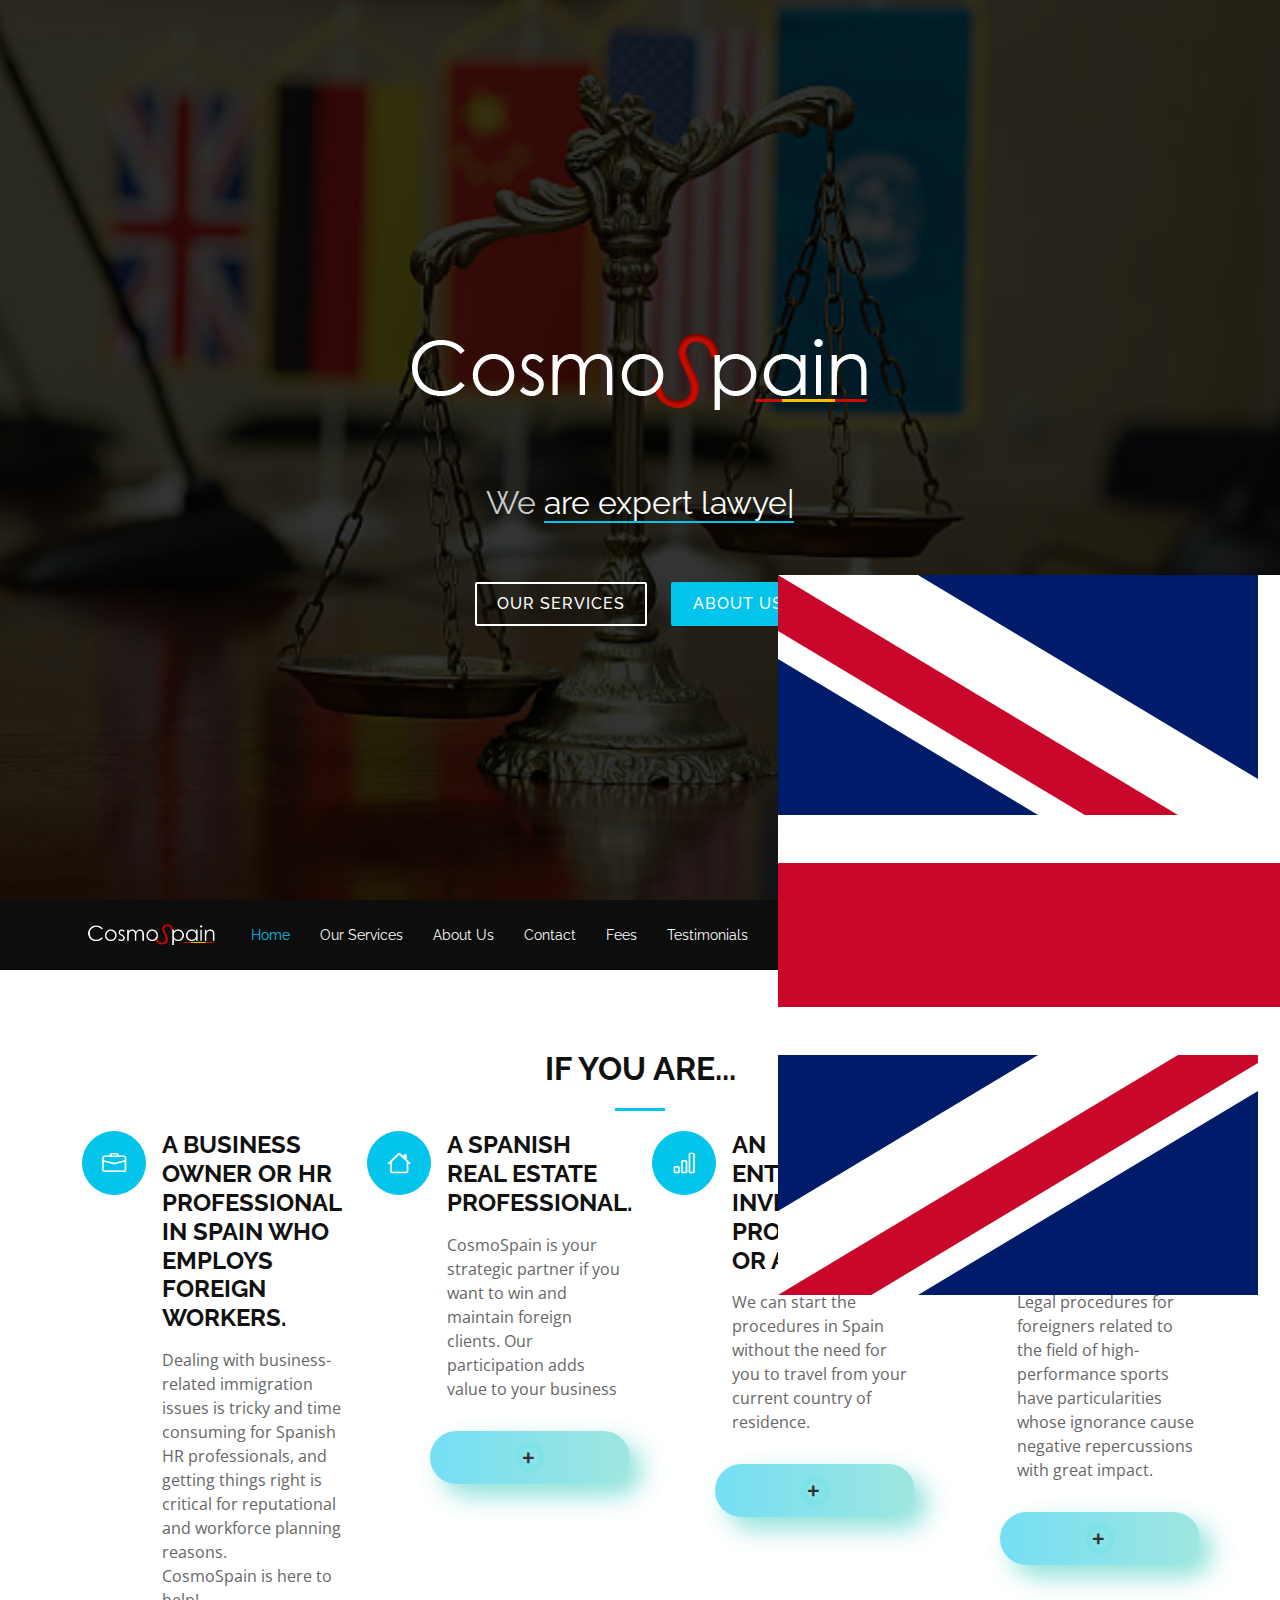
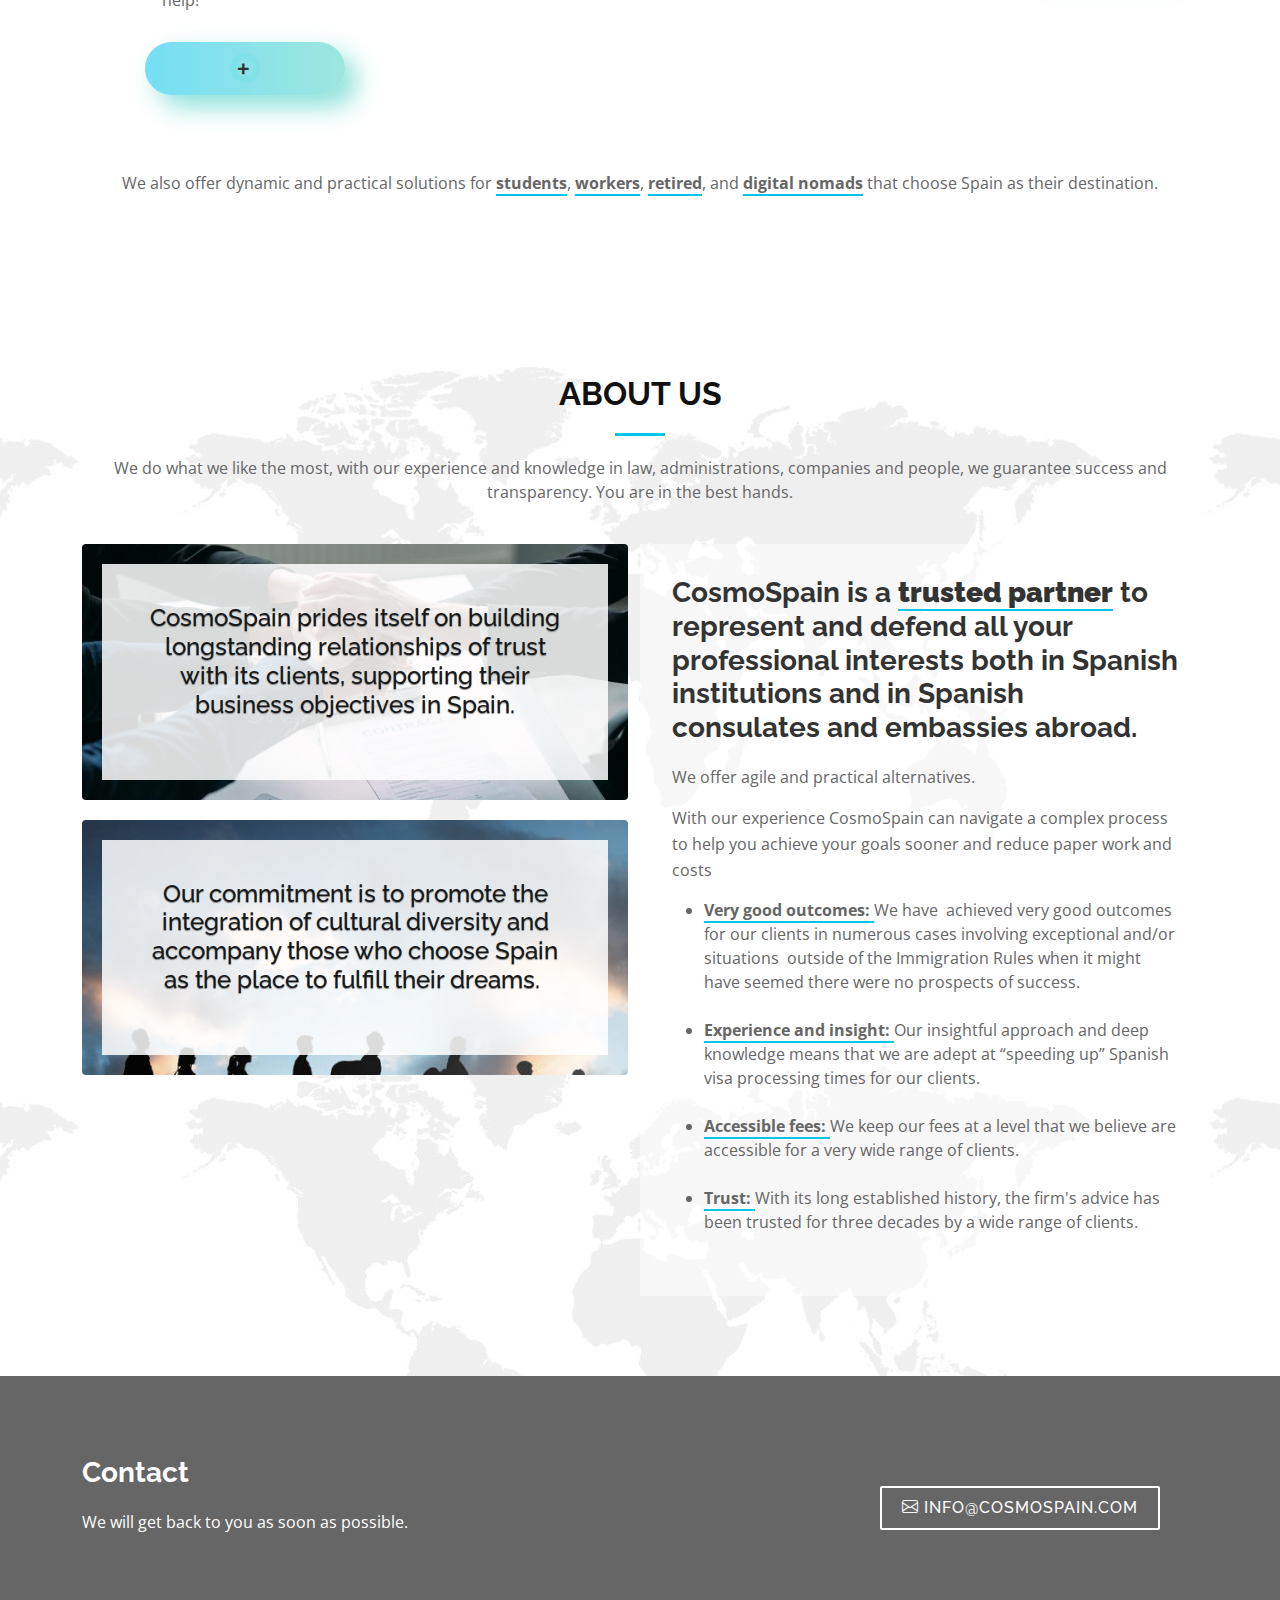
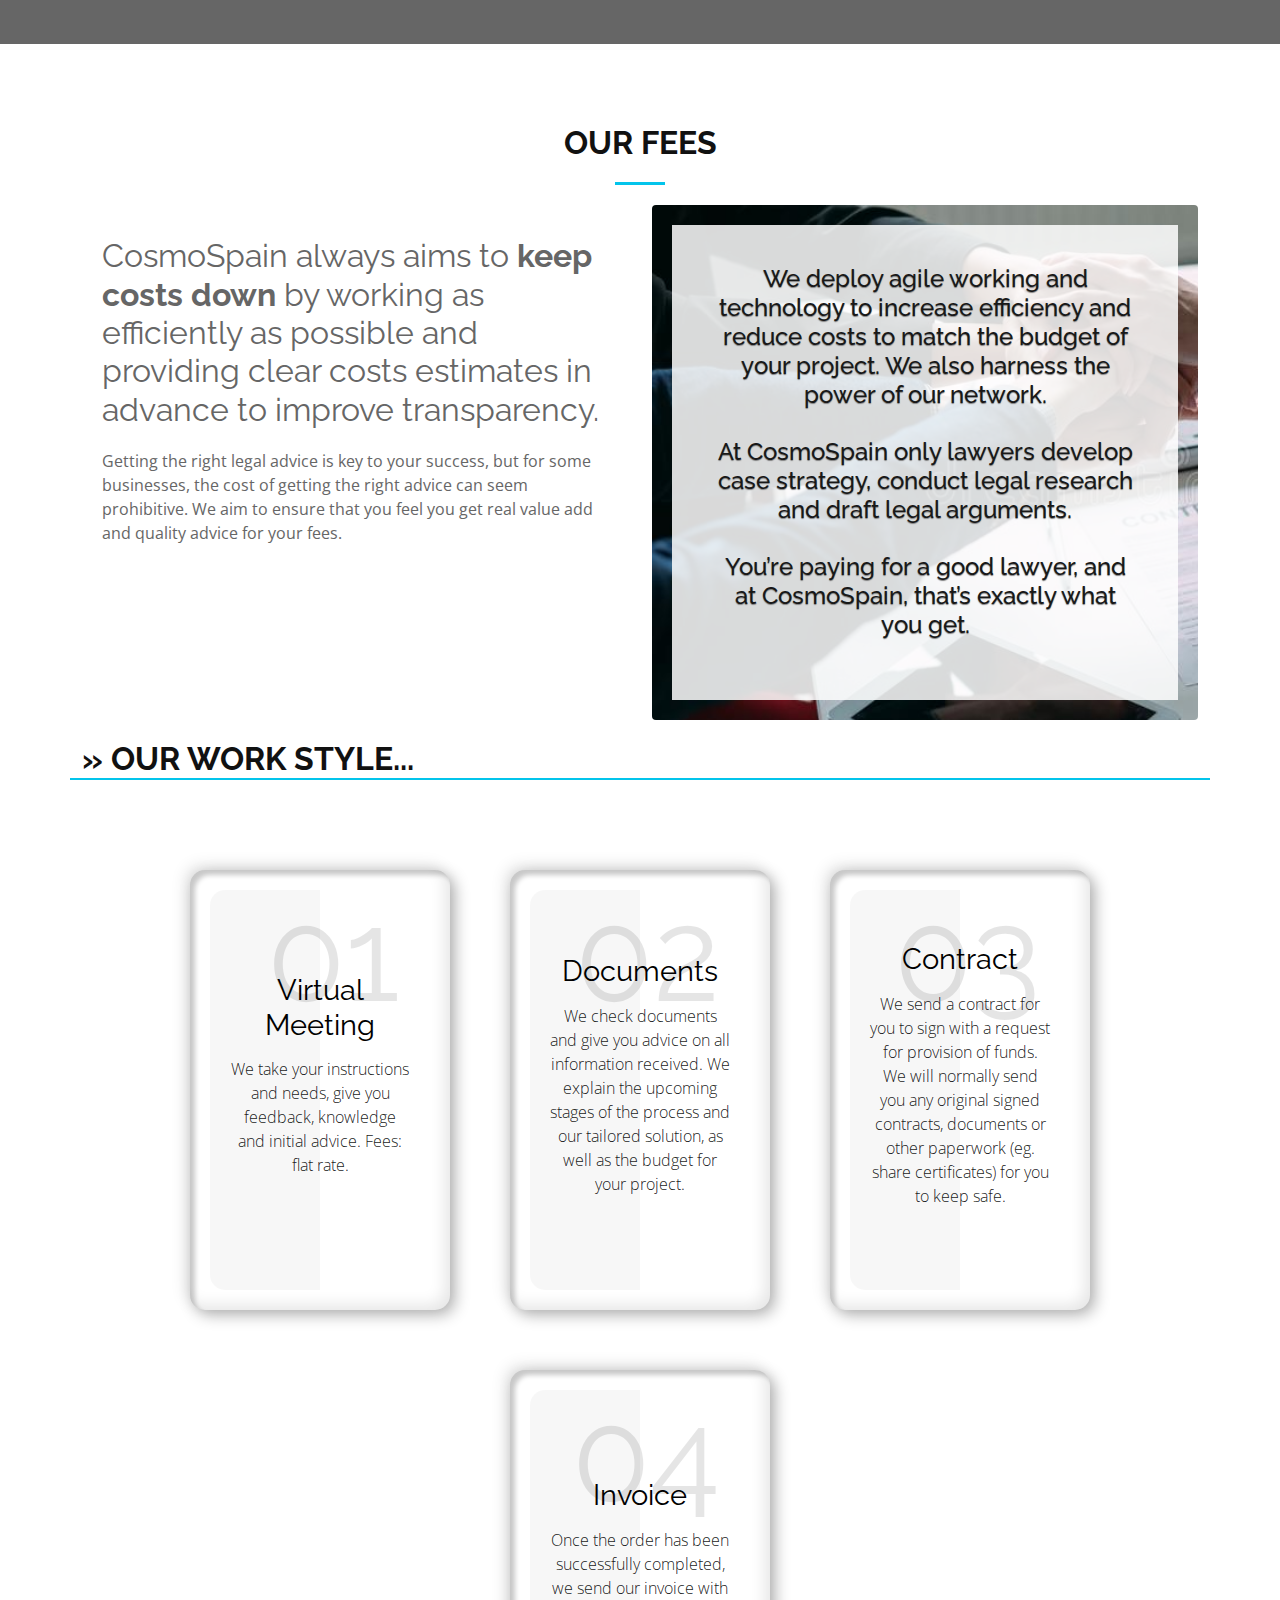
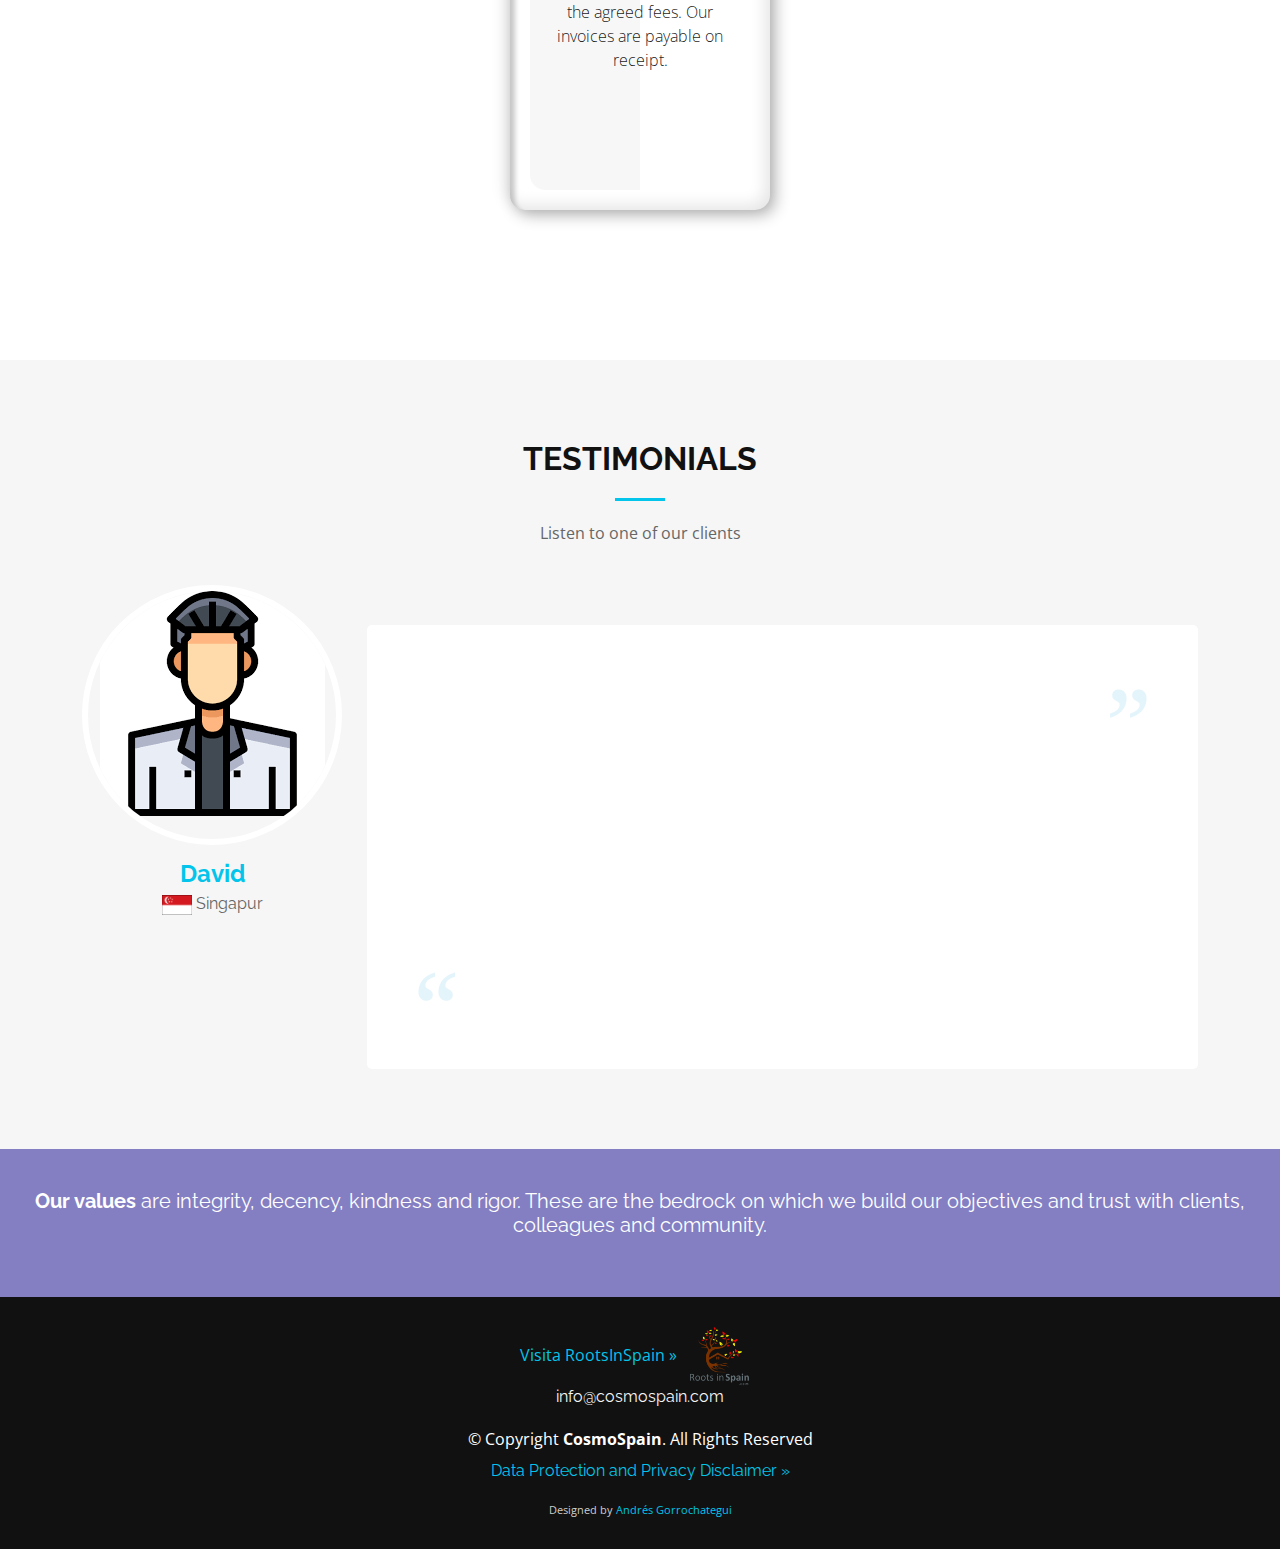
<file: index.html>
<!DOCTYPE html>
<html lang="en">

<head>
  <meta charset="utf-8">
  <meta content="width=device-width, initial-scale=1.0" name="viewport">

  <title>CosmoSpain</title>
  <meta content="Professional lawyers in international mobility" name="description">
  <meta content="cosmospain, cosmo, spain, lawyer, immigration lawyers" name="keywords">

  <!-- Facebook Opengraph integration: https://developers.facebook.com/docs/sharing/opengraph -->
  <meta property="og:title" content="">
  <meta property="og:image" content="">
  <meta property="og:url" content="">
  <meta property="og:site_name" content="">
  <meta property="og:description" content="">

  <!-- Twitter Cards integration: https://dev.twitter.com/cards/  -->
  <meta name="twitter:card" content="summary">
  <meta name="twitter:site" content="">
  <meta name="twitter:title" content="">
  <meta name="twitter:description" content="">
  <meta name="twitter:image" content="">

  <!-- Favicons -->
  <link href="assets/img/favicon.ico" rel="icon">
  <link href="assets/img/apple-touch-icon.png" rel="apple-touch-icon">

  <!-- Google Fonts -->
  <link href="https://fonts.googleapis.com/css?family=Open+Sans:300,300i,400,400i,700,700i|Raleway:300,400,500,700,800" rel="stylesheet">

  <!-- Vendor CSS Files -->
  <link href="assets/vendor/aos/aos.css" rel="stylesheet">
  <link href="assets/vendor/bootstrap/css/bootstrap.min.css" rel="stylesheet">
  <link href="assets/vendor/bootstrap-icons/bootstrap-icons.css" rel="stylesheet">
  <link href="assets/vendor/glightbox/css/glightbox.min.css" rel="stylesheet">
  <link href="assets/vendor/swiper/swiper-bundle.min.css" rel="stylesheet">

  <!-- Main CSS File -->
  <link href="assets/css/style.css" rel="stylesheet">

</head>

<body>

  <!-- ======= Hero Section ======= -->
  <section id="hero">
    <div class="hero-container">
      <div class="wow fadeIn">
        <div class="hero-logo">
          <img class="" src="assets/img/logo.png" alt="CosmoSpain">
        </div>

        <!--h1>Welcome to CosmoSpain</h1-->
        <h2>We <span class="typed" data-typed-items="are expert lawyers in international mobility..., manage the entire legal process of moving to or investing in Spain..., give comprehensive and integral solutions in all legal areas..., have more than 25+ years of experience..."></span></h2>
        <div class="actions">
          <a href="#services" class="btn-services">Our Services</a>
          <a href="#about" class="btn-get-started">About us</a>
        </div>
      </div>
    </div>
  </section><!-- End Hero -->

  <!-- ======= Header ======= -->
  <header id="header" class="d-flex align-items-center">
    <div class="container d-flex align-items-center justify-content-between">

      <a href="/" class="logo mr-auto"><img src="assets/img/logo.png" alt=""></a>
      <!-- Uncomment below if you prefer to use a text logo -->
      <!-- <h1 class="logo mr-auto"><a href="index.html">Imperial</a></h1> -->

      <nav id="navbar" class="navbar">
        <ul>
          <li><a class="nav-link scrollto active" href="#hero">Home</a></li>
          <li><a class="nav-link scrollto" href="#services">Our Services</a></li>
          <li><a class="nav-link scrollto" href="#about">About Us</a></li>
          <li><a class="nav-link scrollto" href="#subscribe">Contact</a></li>
          <li><a class="nav-link scrollto" href="#portfolio">Fees</a></li>
          <li><a class="nav-link scrollto" href="#testimonials">Testimonials</a></li>
          <li><a class="nav-link" href="/"><img class="flag" src="assets/img/english.png"/></a></li>
          <li><a class="nav-link" href="/es"><img class="flag" src="assets/img/espanol.jpg"/></a></li>
          <!--li class="dropdown"><a href="#"><span>If you are...</span> <i class="bi bi-chevron-down"></i></a>
            <ul>
              <li><a href="#">Employer</a></li>
              <li><a href="#">Investor / Entrepreneur</a></li>
              <li><a href="#">Sports Industry</a></li>
              <li><a href="#">Real Estate</a></li>
            </ul>
          </li>
          <li class="dropdown"><a href="#"><span>🌐</span> <i class="bi bi-chevron-down"></i></a>
            <ul>
              <li><a style="display:inherit" href="/"><img class="flag" src="assets/img/english.png"/> English</a></li>
              <li><a style="display:inherit" href="/es"><img class="flag" src="assets/img/espanol.jpg"/> Español</a></li>
            </ul>
          </li-->
        </ul>
        <i class="bi bi-list mobile-nav-toggle"></i>
      </nav><!-- .navbar -->

    </div>
  </header><!-- End Header -->

  <main id="main">
    <!-- ======= Services Section ======= -->
    <section id="services">
      <div class="container wow fadeInUp">
        <div class="row">
          <div class="col-md-12">
            <h3 class="section-title">If you are...</h3>
            <div class="section-title-divider"></div>
          </div>
        </div>

        <div class="row">
          <div class="col-lg-3 col-md-6 service-item">
            <div class="service-icon"><i class="bi bi-briefcase"></i></div>
            <h4 class="service-title"><a href="">A business owner or HR professional in Spain who employs foreign workers.</a></h4>
            <p class="service-description">Dealing with business-related immigration issues is tricky and time consuming for Spanish HR professionals, and getting things right is critical for reputational and workforce planning reasons.<br/>CosmoSpain is here to help!</p>
            <div class="wrap">
              <a href="/clients#about-employer"><button  class="button">+</button></a>
            </div>
          </div>
          <div class="col-lg-3 col-md-6 service-item">
            <div class="service-icon"><i class="bi bi-house"></i></div>
            <h4 class="service-title"><a href="">A Spanish Real Estate professional.</a></h4>
            <p class="service-description">
              CosmoSpain is your strategic partner if you want to win and maintain foreign clients. Our participation adds value to your business</p>
            <div class="wrap">
              <a href="/clients#about-realestate"><button  class="button">+</button></a>
            </div>
          </div>
          <div class="col-lg-3 col-md-6 service-item">
            <div class="service-icon"><i class="bi bi-bar-chart"></i></div>
            <h4 class="service-title"><a href="">An entrepreneur, investor, professional or a Startup</a></h4>
            <p class="service-description">We can start the procedures in Spain without the need for you to travel from your current country of residence.</p>
            <div class="wrap">
              <a href="/clients#about-prof"><button  class="button">+</button></a>
            </div>
          </div>
          <div class="col-lg-3 col-md-6 service-item">
            <div class="service-icon"><i class="bi bi-cash"></i></div>
            <h4 class="service-title"><a href="">Sportsman, team, coach and/or sports regulator</a></h4>
            <p class="service-description">Legal procedures for foreigners related to the field of high-performance sports have particularities whose ignorance cause negative repercussions with great impact.</p>
            <div class="wrap">
              <a href="/clients#about-hp"><button  class="button">+</button></a>
            </div>
          </div>
        </div>

        <div style="margin-top:1em;" class="row">
          <div class="col-md-12">
            <p class="section-description">We also offer dynamic and practical solutions for <strong class="ul-text">students</strong>, <strong class="ul-text">workers</strong>, <strong class="ul-text">retired</strong>, and <strong class="ul-text">digital nomads</strong> that choose Spain as their destination.</p>
          </div>
        </div>
      </div>
    </section><!-- End Services Section -->


    <!-- ======= About Section ======= -->
    <section id="about">
      <div class="container wow fadeInUp">
        <div class="row">
          <div class="col-md-12">
            <h3 class="section-title">About Us</h3>
            <div class="section-title-divider"></div>
            <p class="section-description">We do what we like the most, with our experience and knowledge in law, administrations, companies and people, we guarantee success and transparency. You are in the best hands.</p>
          </div>
        </div>
      </div>
      <div class="container about-container wow fadeInUp">
        <div class="row">

          <div class="col-lg-6 about-img">
            <!--img src="assets/img/about-img.jpg" alt=""-->
            <div class="card">
              <div class="card-inner">
                <h4 class="card-title">CosmoSpain prides itself on building longstanding relationships of trust with its clients, supporting their business objectives in Spain.</h2>
              </div>
            </div>
            <div class="card card2">
              <div class="card-inner">
                <h4 class="card-title">Our commitment is to promote the integration of cultural diversity and accompany those who choose Spain as the place to fulfill their dreams. 
                </h2>
              </div>
            </div>
          </div>


          <div style="padding:2em" class="col-lg-6 about-content">
            <h2 class="about-title">CosmoSpain is a <strong class="ul-text">trusted partner</strong> to represent and defend all your professional interests both in Spanish institutions and in Spanish consulates and embassies abroad.</h2>
            <p class="about-text">
              We offer agile and practical alternatives. 
            </p>
            <p class="about-text">
              With our experience CosmoSpain can navigate a complex process to help you achieve your goals sooner and reduce paper work and costs 
            </p>
            <p class="about-text">
              <ul>
                <li><strong class="ul-text">Very good outcomes: </strong>We have  achieved very good outcomes for our clients in numerous cases involving exceptional and/or situations  outside of the Immigration Rules when it might have seemed there were no prospects of success.</li>
                <br><li><strong class="ul-text">Experience and insight: </strong>Our insightful approach and deep knowledge means that we are adept at “speeding up” Spanish visa processing times for our clients.</li>
                <br><li><strong class="ul-text">Accessible fees: </strong>We keep our fees at a level that we believe are accessible for a very wide range of clients.</li>
                <br><li><strong class="ul-text">Trust: </strong>With its long established history, the firm's advice has been trusted for three decades by a wide range of clients.</li>
              </ul>
            </p>
          </div>
        </div>
      </div>
    </section><!-- End About Section -->

    
    <!-- ======= Subscrbe Section ======= -->
    <section id="subscribe">
      <div class="container wow fadeInUp">
        <div class="row">
          <div class="col-md-8">
            <h3 class="subscribe-title">Contact</h3>
            <p class="subscribe-text">We will get back to you as soon as possible.</p>
          </div>
          <div class="col-md-4 subscribe-btn-container">
            <a class="subscribe-btn" href="mailto:info@cosmospain.com"><i class="bi bi-envelope" style="color:whitesmoke"></i> info@cosmospain.com</a>
          </div>
        </div>
      </div>
    </section><!-- End Subscrbe Section -->

    <!-- ======= Portfolio Section ======= -->
    <section id="portfolio">
      <div class="container wow fadeInUp">
        <div class="row">
          <div class="col-md-12">
            <h3 class="section-title">Our Fees</h3>
            <div class="section-title-divider"></div>
          </div>
        </div>

        <div class="row">
          <div style="padding:2em" class="col-lg-6 about-content">
            <h2 class="about-title">CosmoSpain always aims to <strong>keep costs down</strong> by working as efficiently as possible and providing clear costs estimates in advance to improve transparency. </h2>
            <p class="about-text">Getting the right legal advice is key to your success, but for some businesses, the cost of getting the right advice can seem prohibitive. We aim to ensure that you feel you get real value add and quality advice for your fees.</p>
          </div>
          <div class="col-lg-6">
            <div class="card card3">
              <div class="card-inner">
                <h4 class="card-title">We deploy agile working and technology to increase efficiency and reduce costs to match the budget of your project. We also harness the power of our network.<br><br>At CosmoSpain only lawyers develop case strategy, conduct legal research and draft legal arguments.<br><br>You’re paying for a good lawyer, and at CosmoSpain, that’s exactly what you get.</h4>
              </div>
            </div>
          </div>
        </div>

        <div class="row">
          <h3 class="section-title ul-text" style="text-align:left">&raquo; Our work style...</h3>

          <div class="cardcontainer">
            <div class="stepcard">
              <div class="stepcardbox">
                <div class="stepcardcontent">
                  <h2>01</h2>
                  <h3>Virtual Meeting</h3>
                  <p>We take your instructions and needs, give you feedback, knowledge and initial advice. Fees: flat rate.</p>
                </div>
              </div>
            </div>

            <div class="stepcard">
              <div class="stepcardbox">
                <div class="stepcardcontent">
                  <h2>02</h2>
                  <h3>Documents</h3>
                  <p>We check documents and give you advice on all information received. We explain the upcoming stages of the process and our tailored solution, as well as the budget for your project.</p>
                </div>
              </div>
            </div>

            <div class="stepcard">
              <div class="stepcardbox">
                <div class="stepcardcontent">
                  <h2>03</h2>
                  <h3>Contract</h3>
                  <p>We send a contract for you to sign with a request for provision of funds. We will normally send you any original signed contracts, documents or other paperwork (eg. share certificates) for you to keep safe.</p>
                </div>
              </div>
            </div>

            <div class="stepcard">
              <div class="stepcardbox">
                <div class="stepcardcontent">
                  <h2>04</h2>
                  <h3>Invoice</h3>
                  <p>Once the order has been successfully completed, we send our invoice with the agreed fees. Our invoices are payable on receipt.</p>
                </div>
              </div>
            </div>
          
            
          </div>
        </div>
      

      </div>
    </section><!-- End Portfolio Section -->

    <!-- ======= Testimonials Section ======= -->
    <section id="testimonials">
      <div class="container wow fadeInUp">
        <div class="row">
          <div class="col-md-12">
            <h3 class="section-title">Testimonials</h3>
            <div class="section-title-divider"></div>
            <p class="section-description">Listen to one of our clients</p>
          </div>
        </div>

        <div class="row">
          <div class="col-md-3">
            <div class="profile">
              <div class="pic"><img src="assets/img/client-1.jpg" alt=""></div>
              <h4>David</h4>
              <h6><img style="width:30px;height:auto" src="assets/img/singapur.png"> Singapur</h6>
            </div>
          </div>
          <div class="col-md-9">
            <div class="quote">
              <b><img src="assets/img/quote_sign_left.png" alt=""></b><iframe width="560" height="315" src="https://www.youtube.com/embed/6qWPr3Mnlhw" title="YouTube video player" frameborder="0" allow="accelerometer; autoplay; clipboard-write; encrypted-media; gyroscope; picture-in-picture" allowfullscreen></iframe><small style="float:right;"><img src="assets/img/quote_sign_right.png" alt=""></small>
            </div>
          </div>
        </div>


      </div>
    </section><!-- End Testimonials Section -->

    

  </main><!-- End #main -->

  <!-- ======= Footer ======= -->
  <div class="row values"><h5 style="padding:2em"><strong>Our values </strong>are integrity, decency, kindness and rigor. These are the bedrock on which we build our objectives and trust with clients, colleagues and community.</h5></div>
  <footer id="footer">
    <div class="container">
      <div class="row">
        <div class="col-md-12">
          <div class="copyright">
            <a href="https://rootsinspain.com">Visita RootsInSpain &raquo;</a>
            <img src="assets/img/rootsinspain.png" style="max-width: 80px;"/>
            <h6><a href="mailto:info@cosmospain.com" style="color:whitesmoke">info@cosmospain.com</a></h6>
            &copy; Copyright <strong>CosmoSpain</strong>. All Rights Reserved
          </div>
          <div class="credits">
            <h6><a href="privacy.html">Data Protection and Privacy Disclaimer &raquo;</a></h6>
            <small>Designed by <a href="">Andrés Gorrochategui</a></small>
          </div>
        </div>
      </div>
    </div>
  </footer><!-- End Footer -->

  <div id="preloader"></div>
  <a href="#" class="back-to-top d-flex align-items-center justify-content-center"><i class="bi bi-arrow-up-short"></i></a>

  <!-- Vendor JS Files -->
  <script src="assets/vendor/aos/aos.js"></script>
  <script src="assets/vendor/bootstrap/js/bootstrap.bundle.min.js"></script>
  <script src="assets/vendor/glightbox/js/glightbox.min.js"></script>
  <script src="assets/vendor/isotope-layout/isotope.pkgd.min.js"></script>
  <script src="assets/vendor/php-email-form/validate.js"></script>
  <script src="assets/vendor/swiper/swiper-bundle.min.js"></script>
  <script src="assets/vendor/typed.js/typed.min.js"></script>

  <!--  Main JS File -->
  <script src="assets/js/main.js"></script>

</body>

</html>
</file>
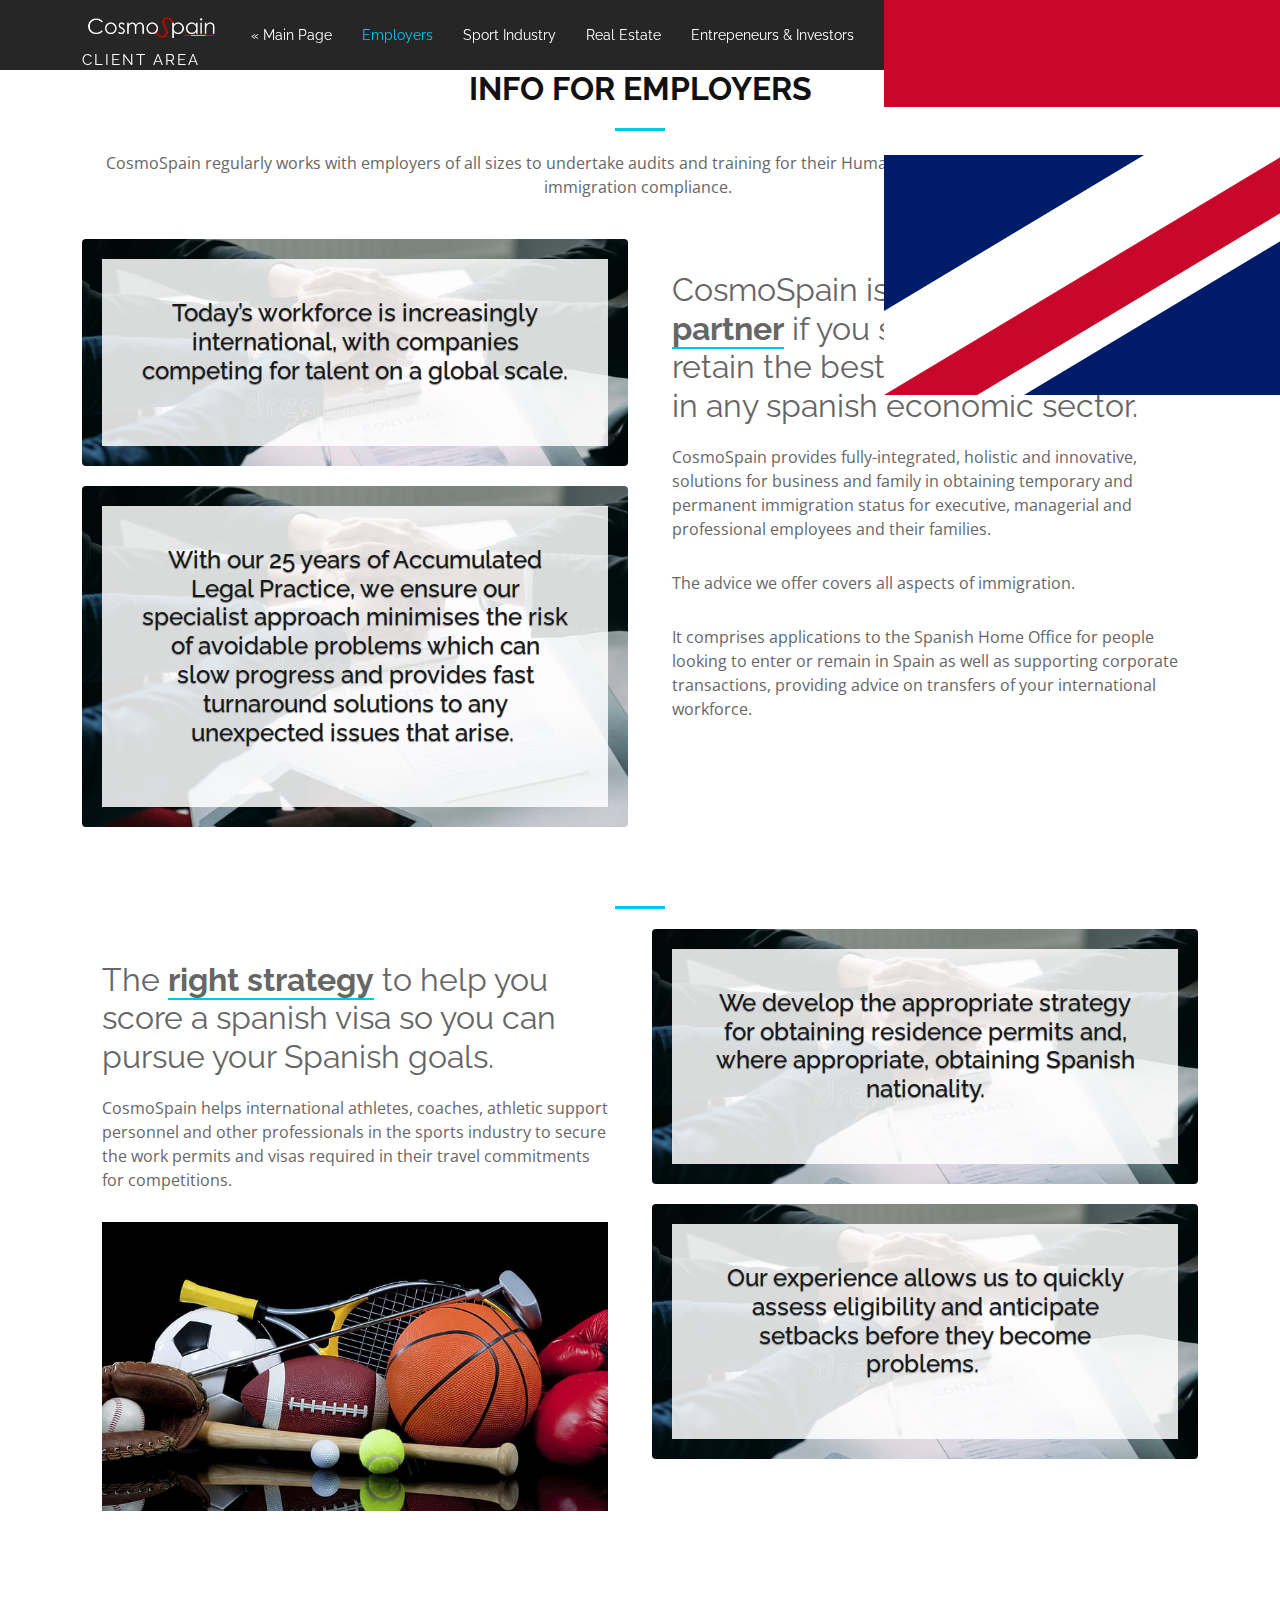
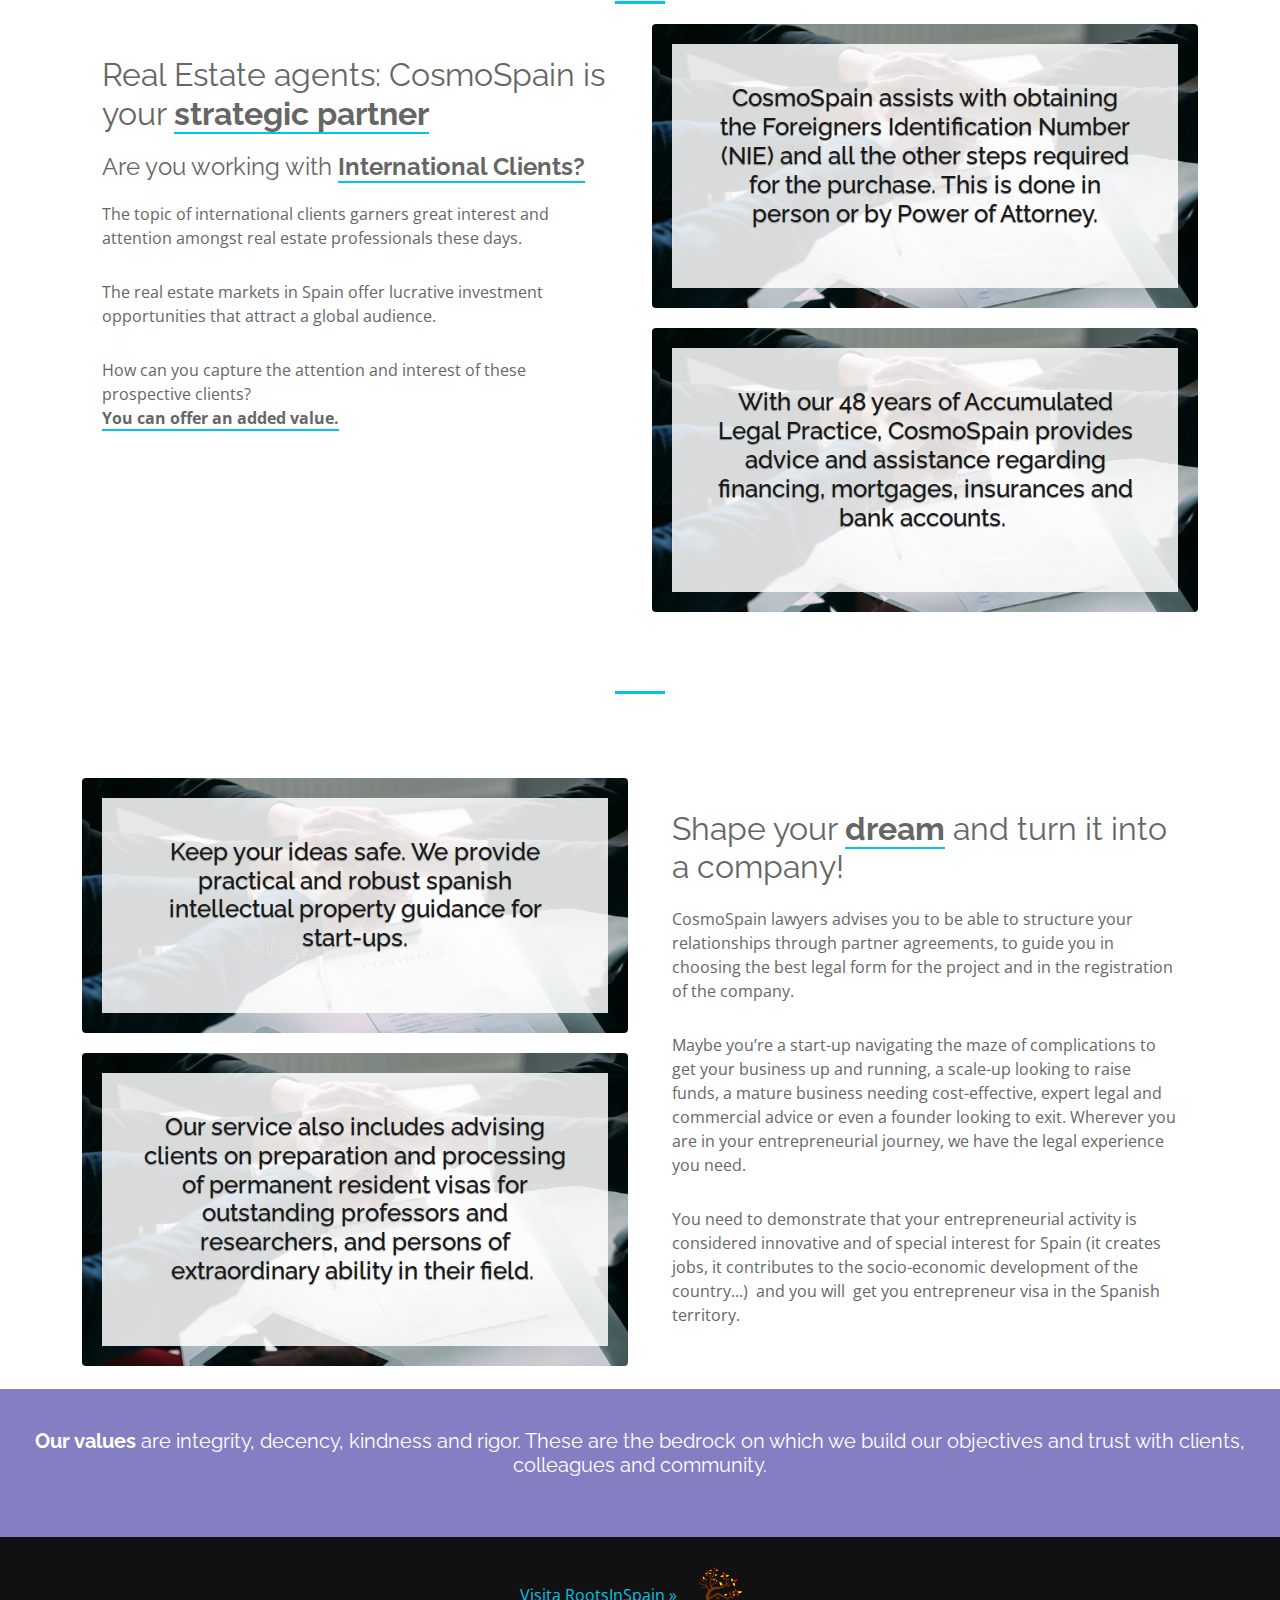
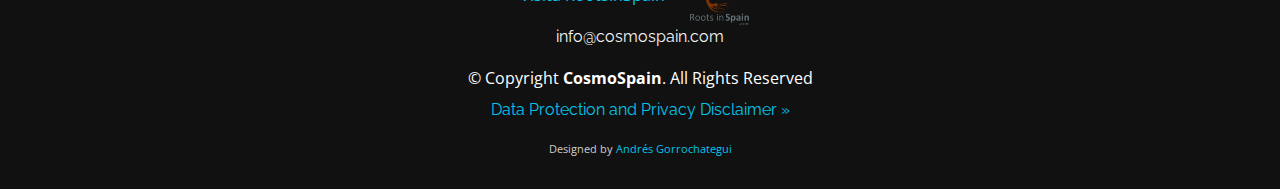
<file: clients.html>
<!DOCTYPE html>
<html lang="en">

<head>
  <meta charset="utf-8">
  <meta content="width=device-width, initial-scale=1.0" name="viewport">

  <title>CosmoSpain - Client Area</title>
  <meta content="" name="description">
  <meta content="" name="keywords">

  <!-- Facebook Opengraph integration: https://developers.facebook.com/docs/sharing/opengraph -->
  <meta property="og:title" content="">
  <meta property="og:image" content="">
  <meta property="og:url" content="">
  <meta property="og:site_name" content="">
  <meta property="og:description" content="">

  <!-- Twitter Cards integration: https://dev.twitter.com/cards/  -->
  <meta name="twitter:card" content="summary">
  <meta name="twitter:site" content="">
  <meta name="twitter:title" content="">
  <meta name="twitter:description" content="">
  <meta name="twitter:image" content="">

  <!-- Favicons -->
  <link href="assets/img/favicon.ico" rel="icon">
  <link href="assets/img/apple-touch-icon.png" rel="apple-touch-icon">

  <!-- Google Fonts -->
  <link href="https://fonts.googleapis.com/css?family=Open+Sans:300,300i,400,400i,700,700i|Raleway:300,400,500,700,800" rel="stylesheet">

  <!-- Vendor CSS Files -->
  <link href="assets/vendor/aos/aos.css" rel="stylesheet">
  <link href="assets/vendor/bootstrap/css/bootstrap.min.css" rel="stylesheet">
  <link href="assets/vendor/bootstrap-icons/bootstrap-icons.css" rel="stylesheet">
  <link href="assets/vendor/glightbox/css/glightbox.min.css" rel="stylesheet">
  <link href="assets/vendor/swiper/swiper-bundle.min.css" rel="stylesheet">

  <!-- Template Main CSS File -->
  <link href="assets/css/style.css" rel="stylesheet">

</head>

<body>

  <!-- ======= Header ======= -->
  <header id="header" class="d-flex align-items-center">
    <div class="container d-flex align-items-center justify-content-between">

      <!-- Uncomment below if you prefer to use a text logo -->
      <h3 class="logo mr-auto" style="font-size: 15px;"><a href="/"><img src="assets/img/logo.png" alt=""> Client Area</a></h1>

      <nav id="navbar" class="navbar">
        <ul>
          <li><a class="nav-link scrollto " href="/">&laquo; Main Page</a></li>
          <li><a class="nav-link scrollto active" href="#about-employer">Employers</a></li>
          <li><a class="nav-link scrollto " href="#about-hp">Sport Industry</a></li>
          <li><a class="nav-link scrollto " href="#about-realestate">Real Estate</a></li>
          <li><a class="nav-link scrollto " href="#about-prof">Entrepeneurs & Investors</a></li>
          <li><a class="nav-link" href="/clients"><img class="flag" src="assets/img/english.png"/></a></li>
          <li><a class="nav-link" href="/es/clientes"><img class="flag" src="assets/img/espanol.jpg"/></a></li>
          <!--li class="dropdown"><a href="#"><span>🌐</span> <i class="bi bi-chevron-down"></i></a>
            <ul>
              <li><a style="display:inherit" href="/clients"><img class="flag" src="../assets/img/english.png"/> English</a></li>
              <li><a style="display:inherit" href="/es/clientes"><img class="flag" src="../assets/img/espanol.jpg"/> Español</a></li>
            </ul>
          </li-->
        </ul>
        <i class="bi bi-list mobile-nav-toggle"></i>
      </nav><!-- .navbar -->

    </div>
  </header><!-- End Header -->

  <main id="main">

    <!-- ======= EMPLOYER ======= -->

    <section id="about-employer">
      <div class="container wow fadeInUp">
        <div class="row">
          <div class="col-md-12">
            <h3 class="section-title">Info for Employers</h3>
            <div class="section-title-divider"></div>
            <p class="section-description">CosmoSpain regularly works with employers of all sizes to undertake audits and training for their Human Resources team on best practice for immigration compliance. ​</p>
          </div>
        </div>
      </div>
      <div class="container about-container wow fadeInUp">
        <div class="row">

          <div class="col-lg-6 about-img">
            <!--img src="assets/img/about-img.jpg" alt=""-->
            <div class="card card3">
              <div class="card-inner">
                <h4 class="card-title">Today’s workforce is increasingly international, with companies competing for talent on a global scale.</h2>
              </div>
            </div>
            <div class="card card4">
              <div class="card-inner">
                <h4 class="card-title">With our 25 years of Accumulated Legal Practice, we ensure our specialist approach minimises the risk of avoidable problems which can slow progress and provides fast turnaround solutions to any unexpected issues that arise. 
                </h4>
              </div>
            </div>
          </div>


          <div style="padding:2em" class="col-lg-6 about-content">
            <h2 class="about-title">CosmoSpain is your <strong class="ul-text">strategic partner</strong> if you seek to attract and retain the best international talent in any spanish economic sector. </h2>
            <p class="about-text">
              CosmoSpain provides fully-integrated, holistic and innovative, solutions for business and family in obtaining temporary and permanent immigration status for executive, managerial and professional employees and their families.
            </p>
            <p class="about-text">
              The advice we offer covers all aspects of immigration.
            </p>
            <p class="about-text">
              It comprises applications to the Spanish Home Office for people looking to enter or remain in Spain as well as supporting corporate transactions, providing advice on transfers of your international workforce. 
            </p>
        
          </div>
        </div>
      </div>
    </section><!-- End About Section -->

    <!-- HIGH PROFILE -->
    <section id="about-hp">
      <div class="container wow fadeInUp">
        <div class="row">
          <div class="col-md-12">
            <h3 style="color:white" class="section-title">Info for Sports industry professionals </h3>
            <div class="section-title-divider"></div>
          </div>
        </div>
      </div>
      <div class="container about-container wow fadeInUp">
        <div class="row">
          <div style="padding:2em" class="col-lg-6 about-content">
            <h2 class="about-title">The <strong class="ul-text">right strategy</strong> to help you score a spanish visa so you can pursue your Spanish goals.</h2>
            <p class="about-text">
              CosmoSpain helps international athletes, coaches, athletic support personnel and other professionals in the sports industry to secure the work permits and visas required in their travel commitments for competitions.
            </p>
            <img src="../assets/img/sportswp.jpg" style="width:100%"/>

          </div>

          <div class="col-lg-6 about-img">
            <!--img src="assets/img/about-img.jpg" alt=""-->
            <div class="card card5">
              <div class="card-inner">
                <h4 class="card-title">We develop the appropriate strategy for obtaining residence permits and, where appropriate, obtaining Spanish nationality.</h2>
              </div>
            </div>
            <div class="card card6">
              <div class="card-inner">
                <h4 class="card-title">Our experience allows us to quickly assess eligibility and anticipate setbacks before they become problems. </h4>
              </div>
            </div>
          </div>
        </div>

      </div>
    </section><!-- End About Section -->

    <!-- REAL ESTATE -->

    <section id="about-realestate">
      <div class="container wow fadeInUp">
        <div class="row">
          <div class="col-md-12">
            <h3 style="color:white" class="section-title">Info for Real Estate Professionals</h3>
            <div class="section-title-divider"></div>
          </div>
        </div>
      </div>
      <div class="container about-container wow fadeInUp">
        <div class="row">
          <div style="padding:2em" class="col-lg-6 about-content">
            <h2 class="about-title">Real Estate agents: CosmoSpain is your <strong class="ul-text">strategic partner</strong></h2>
            <h4>Are you working with <strong class="ul-text">International Clients?</strong> </h4>
            <p class="about-text">
              The topic of international clients garners great interest and attention amongst real estate professionals these days.
            </p>
            <p class="about-text">
              The real estate markets in Spain offer lucrative investment opportunities that attract a global audience.
            </p>
            <p class="about-text">
              How can you capture the attention and interest of these prospective clients?<br/><strong class="ul-text">You can offer an added value.</strong>
            </p>
        
          </div>

          <div class="col-lg-6 about-img">
            <!--img src="assets/img/about-img.jpg" alt=""-->
            <div class="card card7">
              <div class="card-inner">
                <h4 class="card-title">CosmoSpain assists with obtaining the Foreigners Identification Number (NIE) and all the other steps required for the purchase. This is done in person or by Power of Attorney.</h2>
              </div>
            </div>
            <div class="card card8">
              <div class="card-inner">
                <h4 class="card-title">With our 48 years of Accumulated Legal Practice, CosmoSpain provides advice and assistance regarding financing, mortgages, insurances and bank accounts. 
                </h4>
              </div>
            </div>
          </div>

        </div>
      </div>
    </section><!-- End About Section -->

    <!-- PROFESSIONAL -->

    <section id="about-prof">
      <div class="container wow fadeInUp">
        <div class="row">
          <div class="col-md-12">
            <h3 style="color:white" class="section-title">Info for Entrepeneurs & Investors</h3>
            <div class="section-title-divider"></div>
            <p style="color:white" class="section-description">Startup Visa and... Spanish residency!</p>
          </div>
        </div>
      </div>
      <div class="container about-container wow fadeInUp">
        <div class="row">

          <div class="col-lg-6 about-img">
            <!--img src="assets/img/about-img.jpg" alt=""-->
            <div class="card card9">
              <div class="card-inner">
                <h4 class="card-title">Keep your ideas safe. We provide practical and robust spanish intellectual property guidance for start-ups.</h2>
              </div>
            </div>
            <div class="card card10">
              <div class="card-inner">
                <h4 class="card-title">Our service also includes advising clients on preparation and processing of permanent resident visas for outstanding professors and researchers, and persons of extraordinary ability in their field. 
                </h2>
              </div>
            </div>
          </div>


          <div style="padding:2em" class="col-lg-6 about-content">
            <h2 class="about-title">Shape your <strong class="ul-text">dream</strong> and turn it into a company!</h2>
            <p class="about-text">
              CosmoSpain lawyers advises you to be able to structure your relationships through partner agreements, to guide you in choosing the best legal form for the project and in the registration of the company.
            </p>
            <p class="about-text">
              Maybe you’re a start-up navigating the maze of complications to get your business up and running, a scale-up looking to raise funds, a mature business needing cost-effective, expert legal and commercial advice or even a founder looking to exit. Wherever you are in your entrepreneurial journey, we have the legal experience you need.
            </p>
            <p class="about-text">
              You need to demonstrate that your entrepreneurial activity is considered innovative and of special interest for Spain (it creates jobs, it contributes to the socio-economic development of the country...)  and you will  get you entrepreneur visa in the Spanish territory.
            </p>
        
          </div>
        </div>
      </div>
    </section><!-- End About Section -->

  </main><!-- End #main -->

  <!-- ======= Footer ======= -->
  <div class="row values"><h5 style="padding:2em"><strong>Our values </strong>are integrity, decency, kindness and rigor. These are the bedrock on which we build our objectives and trust with clients, colleagues and community.</h5></div>
  <footer id="footer">
    <div class="container">
      <div class="row">
        <div class="col-md-12">
          <div class="copyright">
            <a href="https://rootsinspain.com">Visita RootsInSpain &raquo;</a>
            <img src="assets/img/rootsinspain.png" style="max-width: 80px;"/>
            <h6><a href="mailto:info@cosmospain.com" style="color:whitesmoke">info@cosmospain.com</a></h6>
            &copy; Copyright <strong>CosmoSpain</strong>. All Rights Reserved
          </div>
          <div class="credits">
            <h6><a href="privacy.html">Data Protection and Privacy Disclaimer &raquo;</a></h6>
            <small>Designed by <a href="">Andrés Gorrochategui</a></small>
          </div>
        </div>
      </div>
    </div>
  </footer><!-- End Footer -->

  <div id="preloader"></div>
  <a href="#" class="back-to-top d-flex align-items-center justify-content-center"><i class="bi bi-arrow-up-short"></i></a>

  <!-- Vendor JS Files -->
  <script src="assets/vendor/aos/aos.js"></script>
  <script src="assets/vendor/bootstrap/js/bootstrap.bundle.min.js"></script>
  <script src="assets/vendor/glightbox/js/glightbox.min.js"></script>
  <script src="assets/vendor/isotope-layout/isotope.pkgd.min.js"></script>
  <script src="assets/vendor/php-email-form/validate.js"></script>
  <script src="assets/vendor/swiper/swiper-bundle.min.js"></script>
  <script src="assets/vendor/typed.js/typed.min.js"></script>

  <!-- Template Main JS File -->
  <script src="assets/js/main.js"></script>

</body>

</html>
</file>
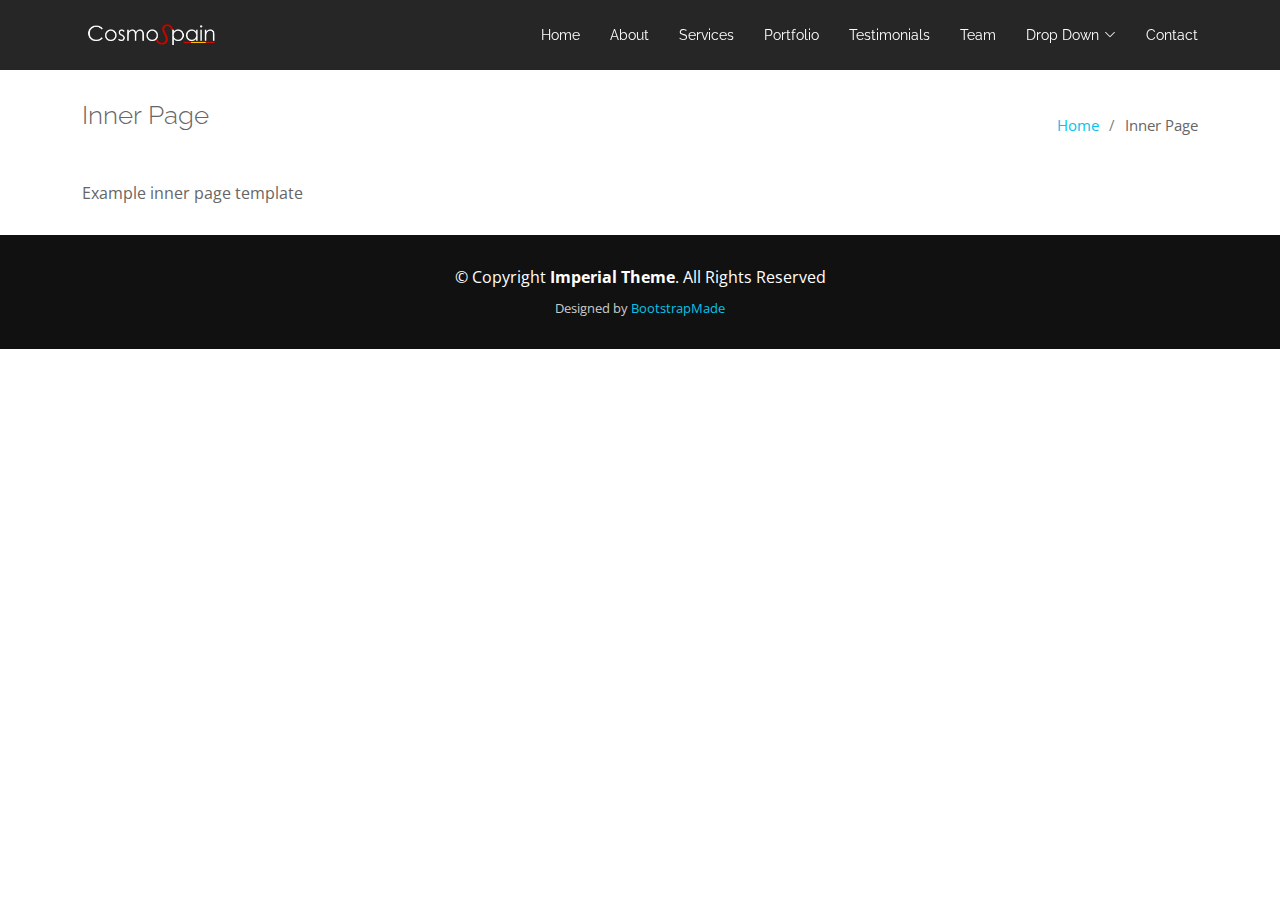
<file: inner-page.html>
<!DOCTYPE html>
<html lang="en">

<head>
  <meta charset="utf-8">
  <meta content="width=device-width, initial-scale=1.0" name="viewport">

  <title>Inner Page - Imperial Bootstrap Template</title>
  <meta content="" name="description">
  <meta content="" name="keywords">

  <!-- Facebook Opengraph integration: https://developers.facebook.com/docs/sharing/opengraph -->
  <meta property="og:title" content="">
  <meta property="og:image" content="">
  <meta property="og:url" content="">
  <meta property="og:site_name" content="">
  <meta property="og:description" content="">

  <!-- Twitter Cards integration: https://dev.twitter.com/cards/  -->
  <meta name="twitter:card" content="summary">
  <meta name="twitter:site" content="">
  <meta name="twitter:title" content="">
  <meta name="twitter:description" content="">
  <meta name="twitter:image" content="">

  <!-- Favicons -->
  <link href="assets/img/favicon.png" rel="icon">
  <link href="assets/img/apple-touch-icon.png" rel="apple-touch-icon">

  <!-- Google Fonts -->
  <link href="https://fonts.googleapis.com/css?family=Open+Sans:300,300i,400,400i,700,700i|Raleway:300,400,500,700,800" rel="stylesheet">

  <!-- Vendor CSS Files -->
  <link href="assets/vendor/aos/aos.css" rel="stylesheet">
  <link href="assets/vendor/bootstrap/css/bootstrap.min.css" rel="stylesheet">
  <link href="assets/vendor/bootstrap-icons/bootstrap-icons.css" rel="stylesheet">
  <link href="assets/vendor/glightbox/css/glightbox.min.css" rel="stylesheet">
  <link href="assets/vendor/swiper/swiper-bundle.min.css" rel="stylesheet">

  <!-- Template Main CSS File -->
  <link href="assets/css/style.css" rel="stylesheet">

  <!-- =======================================================
  * Template Name: Imperial - v5.3.0
  * Template URL: https://bootstrapmade.com/imperial-free-onepage-bootstrap-theme/
  * Author: BootstrapMade.com
  * License: https://bootstrapmade.com/license/
  ======================================================== -->
</head>

<body>

  <!-- ======= Header ======= -->
  <header id="header" class="d-flex align-items-center">
    <div class="container d-flex align-items-center justify-content-between">

      <a href="index.html" class="logo mr-auto"><img src="assets/img/logo.png" alt=""></a>
      <!-- Uncomment below if you prefer to use a text logo -->
      <!-- <h1 class="logo mr-auto"><a href="index.html">Imperial</a></h1> -->

      <nav id="navbar" class="navbar">
        <ul>
          <li><a class="nav-link scrollto " href="#hero">Home</a></li>
          <li><a class="nav-link scrollto" href="#about">About</a></li>
          <li><a class="nav-link scrollto" href="#services">Services</a></li>
          <li><a class="nav-link scrollto " href="#portfolio">Portfolio</a></li>
          <li><a class="nav-link scrollto" href="#testimonials">Testimonials</a></li>
          <li><a class="nav-link scrollto" href="#team">Team</a></li>
          <li class="dropdown"><a href="#"><span>Drop Down</span> <i class="bi bi-chevron-down"></i></a>
            <ul>
              <li><a href="#">Drop Down 1</a></li>
              <li class="dropdown"><a href="#"><span>Deep Drop Down</span> <i class="bi bi-chevron-right"></i></a>
                <ul>
                  <li><a href="#">Deep Drop Down 1</a></li>
                  <li><a href="#">Deep Drop Down 2</a></li>
                  <li><a href="#">Deep Drop Down 3</a></li>
                  <li><a href="#">Deep Drop Down 4</a></li>
                  <li><a href="#">Deep Drop Down 5</a></li>
                </ul>
              </li>
              <li><a href="#">Drop Down 2</a></li>
              <li><a href="#">Drop Down 3</a></li>
              <li><a href="#">Drop Down 4</a></li>
            </ul>
          </li>
          <li><a class="nav-link scrollto" href="#contact">Contact</a></li>
        </ul>
        <i class="bi bi-list mobile-nav-toggle"></i>
      </nav><!-- .navbar -->

    </div>
  </header><!-- End Header -->

  <main id="main">

    <!-- ======= Breadcrumbs ======= -->
    <section class="breadcrumbs">
      <div class="container">

        <div class="d-flex justify-content-between align-items-center">
          <h2>Inner Page</h2>
          <ol>
            <li><a href="index.html">Home</a></li>
            <li>Inner Page</li>
          </ol>
        </div>

      </div>
    </section><!-- End Breadcrumbs -->

    <section class="inner-page">
      <div class="container">
        <p>
          Example inner page template
        </p>
      </div>
    </section>

  </main><!-- End #main -->

  <!-- ======= Footer ======= -->
  <footer id="footer">
    <div class="container">
      <div class="row">
        <div class="col-md-12">
          <div class="copyright">
            &copy; Copyright <strong>Imperial Theme</strong>. All Rights Reserved
          </div>
          <div class="credits">
            <!--
            All the links in the footer should remain intact.
            You can delete the links only if you purchased the pro version.
            Licensing information: https://bootstrapmade.com/license/
            Purchase the pro version with working PHP/AJAX contact form: https://bootstrapmade.com/buy/?theme=Imperial
          -->
            Designed by <a href="https://bootstrapmade.com/">BootstrapMade</a>
          </div>
        </div>
      </div>
    </div>
  </footer><!-- End Footer -->

  <div id="preloader"></div>
  <a href="#" class="back-to-top d-flex align-items-center justify-content-center"><i class="bi bi-arrow-up-short"></i></a>

  <!-- Vendor JS Files -->
  <script src="assets/vendor/aos/aos.js"></script>
  <script src="assets/vendor/bootstrap/js/bootstrap.bundle.min.js"></script>
  <script src="assets/vendor/glightbox/js/glightbox.min.js"></script>
  <script src="assets/vendor/isotope-layout/isotope.pkgd.min.js"></script>
  <script src="assets/vendor/php-email-form/validate.js"></script>
  <script src="assets/vendor/swiper/swiper-bundle.min.js"></script>
  <script src="assets/vendor/typed.js/typed.min.js"></script>

  <!-- Template Main JS File -->
  <script src="assets/js/main.js"></script>

</body>

</html>
</file>
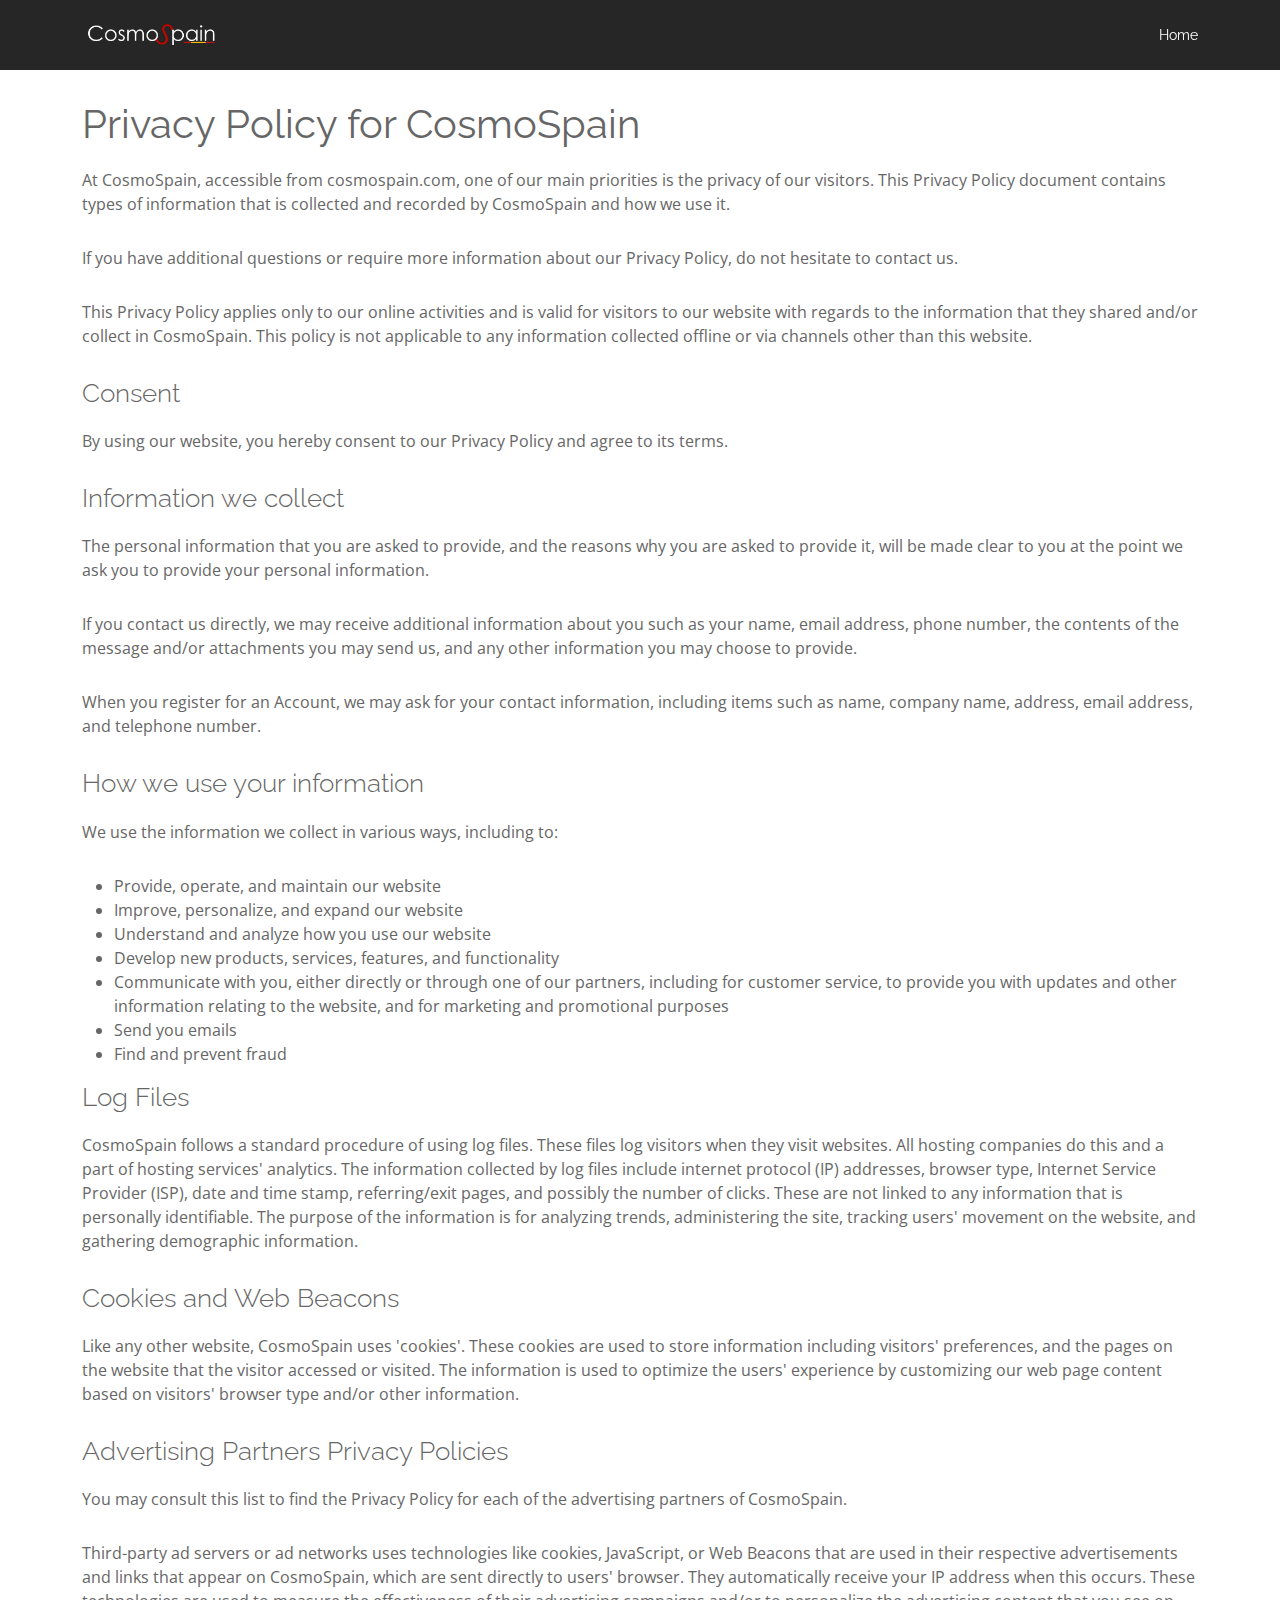
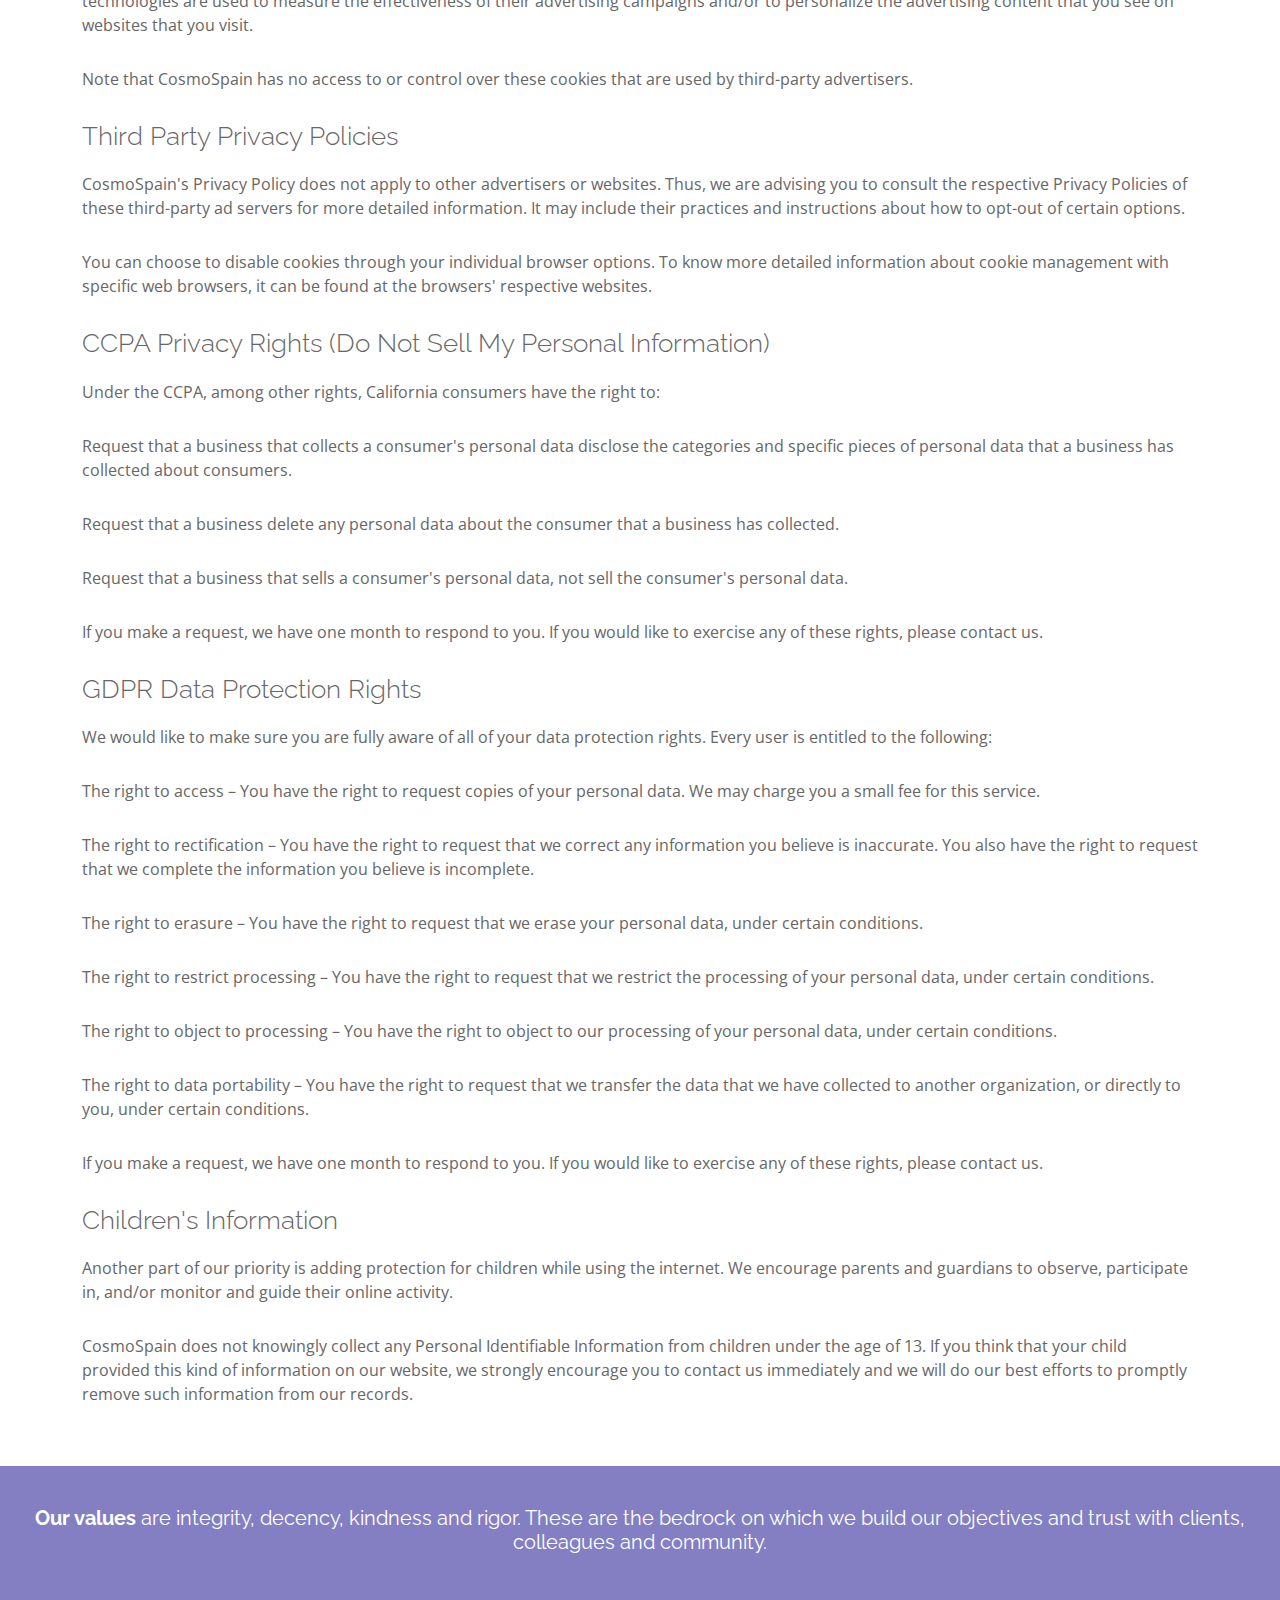
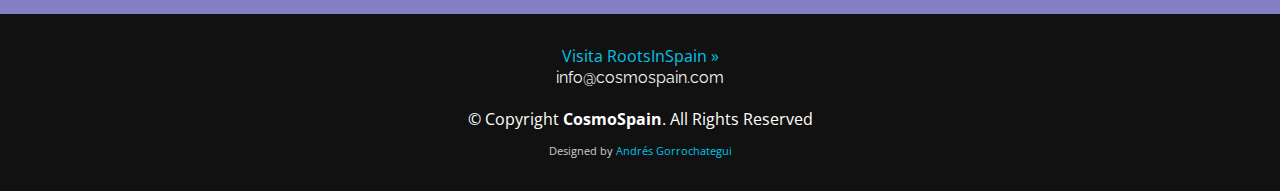
<file: privacy.html>
<!DOCTYPE html>
<html lang="en">

<head>
  <meta charset="utf-8">
  <meta content="width=device-width, initial-scale=1.0" name="viewport">

  <title>CosmoSpain - Privacy</title>
  <meta content="" name="description">
  <meta content="" name="keywords">

  <!-- Facebook Opengraph integration: https://developers.facebook.com/docs/sharing/opengraph -->
  <meta property="og:title" content="">
  <meta property="og:image" content="">
  <meta property="og:url" content="">
  <meta property="og:site_name" content="">
  <meta property="og:description" content="">

  <!-- Twitter Cards integration: https://dev.twitter.com/cards/  -->
  <meta name="twitter:card" content="summary">
  <meta name="twitter:site" content="">
  <meta name="twitter:title" content="">
  <meta name="twitter:description" content="">
  <meta name="twitter:image" content="">

  <!-- Favicons -->
  <link href="assets/img/favicon.ico" rel="icon">
  <link href="assets/img/apple-touch-icon.png" rel="apple-touch-icon">

  <!-- Google Fonts -->
  <link href="https://fonts.googleapis.com/css?family=Open+Sans:300,300i,400,400i,700,700i|Raleway:300,400,500,700,800" rel="stylesheet">

  <!-- Vendor CSS Files -->
  <link href="assets/vendor/aos/aos.css" rel="stylesheet">
  <link href="assets/vendor/bootstrap/css/bootstrap.min.css" rel="stylesheet">
  <link href="assets/vendor/bootstrap-icons/bootstrap-icons.css" rel="stylesheet">
  <link href="assets/vendor/glightbox/css/glightbox.min.css" rel="stylesheet">
  <link href="assets/vendor/swiper/swiper-bundle.min.css" rel="stylesheet">

  <!-- Template Main CSS File -->
  <link href="assets/css/style.css" rel="stylesheet">
</head>

<body>

  <!-- ======= Header ======= -->
  <header id="header" class="d-flex align-items-center">
    <div class="container d-flex align-items-center justify-content-between">

      <a href="index.html" class="logo mr-auto"><img src="assets/img/logo.png" alt=""></a>
      <!-- Uncomment below if you prefer to use a text logo -->
      <!-- <h1 class="logo mr-auto"><a href="index.html">Imperial</a></h1> -->

      <nav id="navbar" class="navbar">
        <ul>
          <li><a class="nav-link scrollto " href="/">Home</a></li>
        </ul>
        <i class="bi bi-list mobile-nav-toggle"></i>
      </nav>

    </div>
  </header><!-- End Header -->

  <main id="main">

    <!-- ======= Breadcrumbs ======= -->
    <section class="breadcrumbs">
      <div class="container">

        <div class=" justify-content-between align-items-center">
          <h1>Privacy Policy for CosmoSpain</h1>

<p>At CosmoSpain, accessible from cosmospain.com, one of our main priorities is the privacy of our visitors. This Privacy Policy document contains types of information that is collected and recorded by CosmoSpain and how we use it.</p>

<p>If you have additional questions or require more information about our Privacy Policy, do not hesitate to contact us.</p>

<p>This Privacy Policy applies only to our online activities and is valid for visitors to our website with regards to the information that they shared and/or collect in CosmoSpain. This policy is not applicable to any information collected offline or via channels other than this website. </p>

<h2>Consent</h2>

<p>By using our website, you hereby consent to our Privacy Policy and agree to its terms.</p>

<h2>Information we collect</h2>

<p>The personal information that you are asked to provide, and the reasons why you are asked to provide it, will be made clear to you at the point we ask you to provide your personal information.</p>
<p>If you contact us directly, we may receive additional information about you such as your name, email address, phone number, the contents of the message and/or attachments you may send us, and any other information you may choose to provide.</p>
<p>When you register for an Account, we may ask for your contact information, including items such as name, company name, address, email address, and telephone number.</p>

<h2>How we use your information</h2>

<p>We use the information we collect in various ways, including to:</p>

<ul>
<li>Provide, operate, and maintain our website</li>
<li>Improve, personalize, and expand our website</li>
<li>Understand and analyze how you use our website</li>
<li>Develop new products, services, features, and functionality</li>
<li>Communicate with you, either directly or through one of our partners, including for customer service, to provide you with updates and other information relating to the website, and for marketing and promotional purposes</li>
<li>Send you emails</li>
<li>Find and prevent fraud</li>
</ul>

<h2>Log Files</h2>

<p>CosmoSpain follows a standard procedure of using log files. These files log visitors when they visit websites. All hosting companies do this and a part of hosting services' analytics. The information collected by log files include internet protocol (IP) addresses, browser type, Internet Service Provider (ISP), date and time stamp, referring/exit pages, and possibly the number of clicks. These are not linked to any information that is personally identifiable. The purpose of the information is for analyzing trends, administering the site, tracking users' movement on the website, and gathering demographic information.</p>

<h2>Cookies and Web Beacons</h2>

<p>Like any other website, CosmoSpain uses 'cookies'. These cookies are used to store information including visitors' preferences, and the pages on the website that the visitor accessed or visited. The information is used to optimize the users' experience by customizing our web page content based on visitors' browser type and/or other information.</p>



<h2>Advertising Partners Privacy Policies</h2>

<P>You may consult this list to find the Privacy Policy for each of the advertising partners of CosmoSpain.</p>

<p>Third-party ad servers or ad networks uses technologies like cookies, JavaScript, or Web Beacons that are used in their respective advertisements and links that appear on CosmoSpain, which are sent directly to users' browser. They automatically receive your IP address when this occurs. These technologies are used to measure the effectiveness of their advertising campaigns and/or to personalize the advertising content that you see on websites that you visit.</p>

<p>Note that CosmoSpain has no access to or control over these cookies that are used by third-party advertisers.</p>

<h2>Third Party Privacy Policies</h2>

<p>CosmoSpain's Privacy Policy does not apply to other advertisers or websites. Thus, we are advising you to consult the respective Privacy Policies of these third-party ad servers for more detailed information. It may include their practices and instructions about how to opt-out of certain options. </p>

<p>You can choose to disable cookies through your individual browser options. To know more detailed information about cookie management with specific web browsers, it can be found at the browsers' respective websites.</p>

<h2>CCPA Privacy Rights (Do Not Sell My Personal Information)</h2>

<p>Under the CCPA, among other rights, California consumers have the right to:</p>
<p>Request that a business that collects a consumer's personal data disclose the categories and specific pieces of personal data that a business has collected about consumers.</p>
<p>Request that a business delete any personal data about the consumer that a business has collected.</p>
<p>Request that a business that sells a consumer's personal data, not sell the consumer's personal data.</p>
<p>If you make a request, we have one month to respond to you. If you would like to exercise any of these rights, please contact us.</p>

<h2>GDPR Data Protection Rights</h2>

<p>We would like to make sure you are fully aware of all of your data protection rights. Every user is entitled to the following:</p>
<p>The right to access – You have the right to request copies of your personal data. We may charge you a small fee for this service.</p>
<p>The right to rectification – You have the right to request that we correct any information you believe is inaccurate. You also have the right to request that we complete the information you believe is incomplete.</p>
<p>The right to erasure – You have the right to request that we erase your personal data, under certain conditions.</p>
<p>The right to restrict processing – You have the right to request that we restrict the processing of your personal data, under certain conditions.</p>
<p>The right to object to processing – You have the right to object to our processing of your personal data, under certain conditions.</p>
<p>The right to data portability – You have the right to request that we transfer the data that we have collected to another organization, or directly to you, under certain conditions.</p>
<p>If you make a request, we have one month to respond to you. If you would like to exercise any of these rights, please contact us.</p>

<h2>Children's Information</h2>

<p>Another part of our priority is adding protection for children while using the internet. We encourage parents and guardians to observe, participate in, and/or monitor and guide their online activity.</p>

<p>CosmoSpain does not knowingly collect any Personal Identifiable Information from children under the age of 13. If you think that your child provided this kind of information on our website, we strongly encourage you to contact us immediately and we will do our best efforts to promptly remove such information from our records.</p>
        </div>

      </div>
    </section><!-- End Breadcrumbs -->


  </main><!-- End #main -->

  <!-- ======= Footer ======= -->
  <div class="row values"><h5 style="padding:2em"><strong>Our values </strong>are integrity, decency, kindness and rigor. These are the bedrock on which we build our objectives and trust with clients, colleagues and community.</h5></div>
  <footer id="footer">
    <div class="container">
      <div class="row">
        <div class="col-md-12">
          <div class="copyright">
            <a href="https://rootsinspain.com">Visita RootsInSpain &raquo;</a>
            <h6><a href="mailto:info@cosmospain.com" style="color:whitesmoke">info@cosmospain.com</a></h6>
            &copy; Copyright <strong>CosmoSpain</strong>. All Rights Reserved
          </div>
          <div class="credits">
            <small>Designed by <a href="">Andrés Gorrochategui</a></small>
          </div>
        </div>
      </div>
    </div>
  </footer><!-- End Footer -->

  <div id="preloader"></div>
  <a href="#" class="back-to-top d-flex align-items-center justify-content-center"><i class="bi bi-arrow-up-short"></i></a>

  <!-- Vendor JS Files -->
  <script src="assets/vendor/aos/aos.js"></script>
  <script src="assets/vendor/bootstrap/js/bootstrap.bundle.min.js"></script>
  <script src="assets/vendor/glightbox/js/glightbox.min.js"></script>
  <script src="assets/vendor/isotope-layout/isotope.pkgd.min.js"></script>
  <script src="assets/vendor/php-email-form/validate.js"></script>
  <script src="assets/vendor/swiper/swiper-bundle.min.js"></script>
  <script src="assets/vendor/typed.js/typed.min.js"></script>

  <!-- Template Main JS File -->
  <script src="assets/js/main.js"></script>

</body>

</html>
</file>
<file: assets/css/style.css>
/**
* Template Name: Imperial - v5.3.0
* Template URL: https://bootstrapmade.com/imperial-free-onepage-bootstrap-theme/
* Author: BootstrapMade.com
* License: https://bootstrapmade.com/license/
*/

/*--------------------------------------------------------------
# General
--------------------------------------------------------------*/
body {
  background: #fff;
  color: #666666;
  font-family: "Open Sans", sans-serif;
}

a {
  text-decoration: none;
  color: #03C4EB;
  transition: 0.5s;
}

a:hover, a:active, a:focus {
  color: #03c5ec;
  outline: none;
  text-decoration: none;
}

p {
  padding: 0;
  margin: 0 0 30px 0;
}

h1, h2, h3, h4, h5, h6 {
  font-family: "Raleway", sans-serif;
  font-weight: 400;
  margin: 0 0 20px 0;
  padding: 0;
}

/* Prelaoder */
#preloader {
  position: fixed;
  left: 0;
  top: 0;
  z-index: 999;
  width: 100%;
  height: 100%;
  overflow: visible;
  background: #fff url("../img/preloader.svg") no-repeat center center;
}

/*--------------------------------------------------------------
# Back to top button
--------------------------------------------------------------*/
.back-to-top {
  position: fixed;
  visibility: hidden;
  opacity: 0;
  right: 15px;
  bottom: 15px;
  z-index: 996;
  background: #03C4EB;
  width: 40px;
  height: 40px;
  border-radius: 4px;
  transition: all 0.4s;
}

.back-to-top i {
  font-size: 28px;
  color: #fff;
  line-height: 0;
}

.back-to-top:hover {
  background: #1bd6fc;
  color: #fff;
}

.back-to-top.active {
  visibility: visible;
  opacity: 1;
}

/*--------------------------------------------------------------
# Welcome
--------------------------------------------------------------*/
#hero {
  display: table;
  width: 100%;
  height: 100vh;
  background: url(../img/hero-bg.jpg) top center;
  background-size: cover;
}

@media (min-width: 1024px) {
  #hero {
    background-attachment: fixed;
  }
}

#hero .hero-logo {
  margin: 20px;
}

#hero .hero-logo img {
  max-width: 100%;
}

#hero .hero-container {
  background: rgba(0, 0, 0, 0.8);
  display: table-cell;
  margin: 0;
  padding: 0;
  text-align: center;
  vertical-align: middle;
}

#hero h1 {
  margin: 30px 0 10px 0;
  font-weight: 700;
  line-height: 48px;
  text-transform: uppercase;
  color: #fff;
}

@media (max-width: 768px) {
  #hero h1 {
    font-size: 28px;
    line-height: 36px;
  }
}

#hero h2 {
  color: #ccc;
  margin-bottom: 50px;
}

#hero h2 span {
  color: #fff;
  transition: 0.3s;
  border-bottom: 2px solid #03C4EB;
}

@media (max-width: 768px) {
  #hero h2 {
    font-size: 24px;
    line-height: 26px;
    margin-bottom: 30px;
  }
  #hero h2 .rotating {
    display: block;
  }
}

#hero .rotating > .animated {
  display: inline-block;
}

#hero .actions a {
  font-family: "Raleway", sans-serif;
  text-transform: uppercase;
  font-weight: 500;
  font-size: 16px;
  letter-spacing: 1px;
  display: inline-block;
  padding: 8px 20px;
  border-radius: 2px;
  transition: 0.5s;
  margin: 10px;
}

#hero .btn-get-started {
  background: #03C4EB;
  border: 2px solid #03C4EB;
  color: #fff;
}

#hero .btn-get-started:hover {
  background: none;
  border: 2px solid #fff;
  color: #fff;
}

#hero .btn-services {
  border: 2px solid #fff;
  color: #fff;
}

#hero .btn-services:hover {
  background: #03C4EB;
  border: 2px solid #03C4EB;
}

/*--------------------------------------------------------------
# Header
--------------------------------------------------------------*/
#header {
  background: #0d0d0d;
  transition: all 0.5s;
  z-index: 997;
  height: 70px;
}

@media (max-width: 992px) {
  #header {
    height: 60px;
  }
}

#header.fixed-top {
  background: rgba(0, 0, 0, 0.85);
}

#header .logo {
  font-size: 30px;
  margin: 0;
  padding: 0;
  line-height: 1;
  font-weight: 400;
  letter-spacing: 2px;
  text-transform: uppercase;
}

#header .logo a {
  color: #fff;
}

#header .logo img {
  height: 50px;
}

.scrolled-offset {
  margin-top: 70px;
}

@media (max-width: 992px) {
  .scrolled-offset {
    margin-top: 60px;
  }
}

/*--------------------------------------------------------------
# Navigation Menu
--------------------------------------------------------------*/
/**
* Desktop Navigation 
*/
.navbar {
  padding: 0;
}

.navbar ul {
  margin: 0;
  padding: 0;
  display: flex;
  list-style: none;
  align-items: center;
}

.navbar li {
  position: relative;
}

.navbar a, .navbar a:focus {
  display: flex;
  align-items: center;
  justify-content: space-between;
  padding: 10px 0 10px 30px;
  font-family: "Raleway", sans-serif;
  font-size: 14px;
  color: #fff;
  white-space: nowrap;
  transition: 0.3s;
}

.navbar a i, .navbar a:focus i {
  font-size: 12px;
  line-height: 0;
  margin-left: 5px;
}

.navbar a:hover, .navbar .active, .navbar .active:focus, .navbar li:hover > a {
  color: #03C4EB;
}

.navbar .dropdown ul {
  display: block;
  position: absolute;
  left: 14px;
  top: calc(100% + 30px);
  margin: 0;
  padding: 10px 0;
  z-index: 99;
  opacity: 0;
  visibility: hidden;
  background: #fff;
  box-shadow: 0px 0px 30px rgba(127, 137, 161, 0.25);
  transition: 0.3s;
}

.navbar .dropdown ul li {
  min-width: 200px;
}

.navbar .dropdown ul a {
  padding: 10px 20px;
  text-transform: none;
  color: #333333;
}

.navbar .dropdown ul a i {
  font-size: 12px;
}

.navbar .dropdown ul a:hover, .navbar .dropdown ul .active:hover, .navbar .dropdown ul li:hover > a {
  color: #03C4EB;
}

.navbar .dropdown:hover > ul {
  opacity: 1;
  top: 100%;
  visibility: visible;
}

.navbar .dropdown .dropdown ul {
  top: 0;
  left: calc(100% - 30px);
  visibility: hidden;
}

.navbar .dropdown .dropdown:hover > ul {
  opacity: 1;
  top: 0;
  left: 100%;
  visibility: visible;
}

@media (max-width: 1366px) {
  .navbar .dropdown .dropdown ul {
    left: -90%;
  }
  .navbar .dropdown .dropdown:hover > ul {
    left: -100%;
  }
}

/**
* Mobile Navigation 
*/
.mobile-nav-toggle {
  color: #fff;
  font-size: 28px;
  cursor: pointer;
  display: none;
  line-height: 0;
  transition: 0.5s;
}

@media (max-width: 991px) {
  .mobile-nav-toggle {
    display: block;
  }
  .navbar ul {
    display: none;
  }
}

.navbar-mobile {
  position: fixed;
  overflow: hidden;
  top: 0;
  right: 0;
  left: 0;
  bottom: 0;
  background: rgba(26, 26, 26, 0.9);
  transition: 0.3s;
  z-index: 999;
}

.navbar-mobile .mobile-nav-toggle {
  position: absolute;
  top: 15px;
  right: 15px;
}

.navbar-mobile ul {
  display: block;
  position: absolute;
  top: 55px;
  right: 15px;
  bottom: 15px;
  left: 15px;
  padding: 10px 0;
  background-color: #fff;
  overflow-y: auto;
  transition: 0.3s;
}

.navbar-mobile a {
  padding: 10px 20px;
  font-size: 15px;
  color: #333333;
}

.navbar-mobile a:hover, .navbar-mobile .active, .navbar-mobile li:hover > a {
  color: #03C4EB;
}

.navbar-mobile .getstarted {
  margin: 15px;
}

.navbar-mobile .dropdown ul {
  position: static;
  display: none;
  margin: 10px 20px;
  padding: 10px 0;
  z-index: 99;
  opacity: 1;
  visibility: visible;
  background: #fff;
  box-shadow: 0px 0px 30px rgba(127, 137, 161, 0.25);
}

.navbar-mobile .dropdown ul li {
  min-width: 200px;
}

.navbar-mobile .dropdown ul a {
  padding: 10px 20px;
}

.navbar-mobile .dropdown ul a i {
  font-size: 12px;
}

.navbar-mobile .dropdown ul a:hover, .navbar-mobile .dropdown ul .active:hover, .navbar-mobile .dropdown ul li:hover > a {
  color: #03C4EB;
}

.navbar-mobile .dropdown > .dropdown-active {
  display: block;
}

/*--------------------------------------------------------------
# Sections
--------------------------------------------------------------*/
/* Sections Common
--------------------------------*/
section {
  overflow: hidden;
}

.section-title {
  font-size: 32px;
  color: #111;
  text-transform: uppercase;
  text-align: center;
  font-weight: 700;
}

.section-description {
  text-align: center;
  margin-bottom: 40px;
}

.section-title-divider {
  width: 50px;
  height: 3px;
  background: #03C4EB;
  margin: 0 auto;
  margin-bottom: 20px;
}

/* Get Started Section
--------------------------------*/
#about {
  /*background: #fff;*/
  background: url(../img/world-map-white.png) top center;
  padding: 80px 0;
}

#about .about-img {
  overflow: hidden;
}

#about .about-img img {
  max-width: 100%;
}

@media (max-width: 768px) {
  #about .about-img {
    height: auto;
  }
  #about .about-img img {
    margin-left: 0;
    padding-bottom: 30px;
  }
}

#about .about-content {
  background: rgba(255, 255, 255, 0.5);
}

#about .about-title {
  color: #333;
  font-weight: 700;
  font-size: 28px;
}

#about .about-text {
  line-height: 26px;
  margin-bottom: 15px;
}

#about .about-text:last-child {
  margin-bottom: 0;
}

.ul-text {
  border-bottom: 2px solid #03C4EB;
}

/* Cards */


.card {
  /*height: 400px;*/
  position: relative;
  padding: 20px;
  box-sizing: border-box;
  display: flex;
  align-items: flex-end;
  text-decoration: none;
  border: 0px solid #b0215e;
  margin-bottom: 20px;
  background-image: url(../img/clients-fiel.jpg);
  background-size: cover;
}

.card2 {
  background-image: url(../img/inmigration.jpg);
}

.card-inner {
  height: 50%;
  display: flex;
  flex-direction: column;
  justify-content: center;
  align-items: center; 
  background: rgba(255, 255, 255, 0.7);
  box-sizing: border-box;
  padding: 40px;
  
}

.card .card-inner {
  background: rgba(255, 255, 255, 0.85);
}

.card-title {
  font-size: 24px;
  color: black;  
  text-align: center;
  font-weight: 500;
  color: #181818;
  text-shadow: 0px 1px 1px grey;
  position: relative;
  margin: 0 0 20px 0;
  
  @include media {
    font-size: 30px;
  }
}

.card-subtitle {
  color: #b0215e;
  text-align: center;
}

/* Services Section
--------------------------------*/
#services {
  background: linear-gradient(rgba(255, 255, 255, 0.9), rgba(255, 255, 255, 0.9)), url("../img/services-bg.jpg") fixed center center;
  background-size: cover;
  padding: 80px 0 60px 0;
}

#services .service-item {
  margin-bottom: 20px;
}

#services .service-icon {
  float: left;
  background: #03C4EB;
  border-radius: 50%;
  transition: 0.5s;
  border: 1px solid #03C4EB;
  display: inline-flex;
  align-items: center;
  justify-content: center;
  width: 64px;
  height: 64px;
}

#services .service-icon i {
  color: #fff;
  font-size: 24px;
  line-height: 0;
}

#services .service-item:hover .service-icon {
  background: #fff;
}

#services .service-item:hover .service-icon i {
  color: #03C4EB;
}

#services .service-title {
  margin-left: 80px;
  font-weight: 700;
  margin-bottom: 15px;
  text-transform: uppercase;
}

#services .service-title a {
  color: #111;
}

#services .service-description {
  margin-left: 80px;
  line-height: 24px;
}

/* Subscribe Section
--------------------------------*/
#subscribe {
  background: linear-gradient(rgba(0, 0, 0, 0.6), rgba(0, 0, 0, 0.6)), url(../img/subscribe-bg.jpg) fixed center center;
  background-size: cover;
  padding: 80px 0;
}

#subscribe .subscribe-title {
  color: #fff;
  font-size: 28px;
  font-weight: 700;
}

#subscribe .subscribe-text {
  color: #fff;
}

#subscribe .subscribe-btn-container {
  text-align: center;
  padding-top: 20px;
}

#subscribe .subscribe-btn {
  font-family: "Raleway", sans-serif;
  text-transform: uppercase;
  font-weight: 500;
  font-size: 16px;
  letter-spacing: 1px;
  display: inline-block;
  padding: 8px 20px;
  border-radius: 2px;
  transition: 0.5s;
  margin: 10px;
  border: 2px solid #fff;
  color: #fff;
}

#subscribe .subscribe-btn:hover {
  background: #03C4EB;
  border: 2px solid #03C4EB;
}

/* Portfolio Section
--------------------------------*/
#portfolio {
  background: #fff;
  padding: 80px 0;
}

#portfolio #portfolio-flters {
  padding: 0;
  margin: 0 auto 35px auto;
  list-style: none;
  text-align: center;
}

#portfolio #portfolio-flters li {
  cursor: pointer;
  display: inline-block;
  padding: 8px 12px;
  font-size: 14px;
  font-weight: 600;
  line-height: 1;
  text-transform: uppercase;
  color: #666666;
  transition: all 0.3s ease-in-out;
}

#portfolio #portfolio-flters li:hover, #portfolio #portfolio-flters li.filter-active {
  color: #03C4EB;
}

#portfolio #portfolio-flters li:last-child {
  margin-right: 0;
}

#portfolio .portfolio-item {
  margin-bottom: 30px;
}

#portfolio .portfolio-item .portfolio-info {
  opacity: 0;
  position: absolute;
  left: 12px;
  right: 12px;
  bottom: 0;
  z-index: 3;
  transition: all ease-in-out 0.3s;
  background: rgba(255, 255, 255, 0.85);
  padding: 15px;
}

#portfolio .portfolio-item .portfolio-info h4 {
  font-size: 18px;
  color: #fff;
  font-weight: 600;
  color: #333333;
  margin-bottom: 5px;
}

#portfolio .portfolio-item .portfolio-info p {
  color: #666666;
  font-size: 14px;
  margin-bottom: 0;
}

#portfolio .portfolio-item .portfolio-info .preview-link, #portfolio .portfolio-item .portfolio-info .details-link {
  position: absolute;
  right: 48px;
  font-size: 28px;
  top: calc(50% - 28px);
  color: #4d4d4d;
}

#portfolio .portfolio-item .portfolio-info .preview-link:hover, #portfolio .portfolio-item .portfolio-info .details-link:hover {
  color: #03C4EB;
}

#portfolio .portfolio-item .portfolio-info .details-link {
  right: 15px;
}

#portfolio .portfolio-item:hover .portfolio-info {
  opacity: 1;
}

/*--------------------------------------------------------------
# Portfolio Details
--------------------------------------------------------------*/
.portfolio-details {
  padding-top: 20px;
}

.portfolio-details .portfolio-details-slider img {
  width: 100%;
}

.portfolio-details .portfolio-details-slider .swiper-pagination {
  margin-top: 20px;
  position: relative;
}

.portfolio-details .portfolio-details-slider .swiper-pagination .swiper-pagination-bullet {
  width: 12px;
  height: 12px;
  background-color: #fff;
  opacity: 1;
  border: 1px solid #03C4EB;
}

.portfolio-details .portfolio-details-slider .swiper-pagination .swiper-pagination-bullet-active {
  background-color: #03C4EB;
}

.portfolio-details .portfolio-info {
  padding: 30px;
  box-shadow: 0px 0 30px rgba(51, 51, 51, 0.08);
}

.portfolio-details .portfolio-info h3 {
  font-size: 22px;
  font-weight: 700;
  margin-bottom: 20px;
  padding-bottom: 20px;
  border-bottom: 1px solid #eee;
}

.portfolio-details .portfolio-info ul {
  list-style: none;
  padding: 0;
  font-size: 15px;
}

.portfolio-details .portfolio-info ul li + li {
  margin-top: 10px;
}

.portfolio-details .portfolio-description {
  padding-top: 30px;
}

.portfolio-details .portfolio-description h2 {
  font-size: 26px;
  font-weight: 700;
  margin-bottom: 20px;
}

.portfolio-details .portfolio-description p {
  padding: 0;
}

/* Testimonials Section
--------------------------------*/
#testimonials {
  background: #f6f6f6;
  padding: 80px 0;
}

#testimonials .profile {
  text-align: center;
}

#testimonials .profile .pic {
  border-radius: 50%;
  border: 6px solid #fff;
  margin-bottom: 15px;
  overflow: hidden;
  height: 260px;
  width: 260px;
}

#testimonials .profile .pic img {
  max-width: 100%;
}

#testimonials .profile h4 {
  font-weight: 700;
  color: #03C4EB;
  margin-bottom: 5px;
}

#testimonials .profile span {
  color: #333333;
}

#testimonials .quote {
  position: relative;
  background: #fff;
  padding: 60px;
  margin-top: 40px;
  font-size: 16px;
  font-style: italic;
  border-radius: 5px;
}

#testimonials .quote b {
  display: inline-block;
  font-size: 22px;
  left: -9px;
  position: relative;
  top: -8px;
}

#testimonials .quote small {
  display: inline-block;
  right: -9px;
  position: relative;
  top: 4px;
}

/* Team Section
--------------------------------*/
#team {
  background: #fff;
  padding: 80px 0 60px 0;
}

#team .member {
  text-align: center;
  margin-bottom: 20px;
}

#team .member .pic {
  margin-bottom: 15px;
  overflow: hidden;
  height: 260px;
}

#team .member .pic img {
  max-width: 100%;
}

#team .member h4 {
  font-weight: 700;
  margin-bottom: 2px;
}

#team .member span {
  font-style: italic;
  display: block;
  font-size: 13px;
}

#team .member .social {
  margin-top: 15px;
}

#team .member .social a {
  color: #b3b3b3;
}

#team .member .social a:hover {
  color: #03C4EB;
}

#team .member .social i {
  font-size: 18px;
  margin: 0 2px;
}

/* Contact Section
--------------------------------*/
#contact {
  background: #f7f7f7;
  padding: 80px 0 120px 0;
}

#contact .info {
  color: #333333;
}

#contact .info i {
  font-size: 32px;
  color: #03C4EB;
  float: left;
  line-height: 0;
}

#contact .info p {
  padding: 0 0 10px 50px;
  line-height: 24px;
}

#contact .php-email-form .error-message {
  display: none;
  color: #fff;
  background: #ed3c0d;
  text-align: left;
  padding: 15px;
  font-weight: 600;
}

#contact .php-email-form .error-message br + br {
  margin-top: 25px;
}

#contact .php-email-form .sent-message {
  display: none;
  color: #fff;
  background: #18d26e;
  text-align: center;
  padding: 15px;
  font-weight: 600;
}

#contact .php-email-form .loading {
  display: none;
  background: #fff;
  text-align: center;
  padding: 15px;
}

#contact .php-email-form .loading:before {
  content: "";
  display: inline-block;
  border-radius: 50%;
  width: 24px;
  height: 24px;
  margin: 0 10px -6px 0;
  border: 3px solid #18d26e;
  border-top-color: #eee;
  -webkit-animation: animate-loading 1s linear infinite;
  animation: animate-loading 1s linear infinite;
}

#contact .php-email-form input, #contact .php-email-form textarea {
  border-radius: 0;
  box-shadow: none;
}

#contact .php-email-form input::focus, #contact .php-email-form textarea::focus {
  background-color: #03C4EB;
}

#contact .php-email-form button[type="submit"] {
  background: #03C4EB;
  border: 0;
  padding: 10px 24px;
  color: #fff;
  transition: 0.4s;
}

#contact .php-email-form button[type="submit"]:hover {
  background: #25d8fc;
}

@-webkit-keyframes animate-loading {
  0% {
    transform: rotate(0deg);
  }
  100% {
    transform: rotate(360deg);
  }
}

@keyframes animate-loading {
  0% {
    transform: rotate(0deg);
  }
  100% {
    transform: rotate(360deg);
  }
}

/*--------------------------------------------------------------
# Breadcrumbs
--------------------------------------------------------------*/
.breadcrumbs {
  padding: 30px 0;
}

.breadcrumbs h2 {
  font-size: 26px;
  font-weight: 300;
}

.breadcrumbs ol {
  display: flex;
  flex-wrap: wrap;
  list-style: none;
  padding: 0;
  margin: 0;
  font-size: 15px;
}

.breadcrumbs ol li + li {
  padding-left: 10px;
}

.breadcrumbs ol li + li::before {
  display: inline-block;
  padding-right: 10px;
  color: gray;
  content: "/";
}

@media (max-width: 768px) {
  .breadcrumbs .d-flex {
    display: block !important;
  }
  .breadcrumbs ol {
    display: block;
  }
  .breadcrumbs ol li {
    display: inline-block;
  }
}

/* RING BUTTON */

.service-item .wrap {
  margin-left:64px;
  margin-bottom:40px;
  display: flex;
  align-items: center;
  justify-content: center;
}

.service-item .button {
  min-width: 200px;
  min-height: 50px;
  font-size: 22px;
  text-transform: uppercase;
  letter-spacing: 1.3px;
  font-weight: 700;
  color: #313133;
  background: #4FD1C5;
  background: linear-gradient(90deg, rgba(3,196,235,0.55) 0%, rgba(79,209,197,0.55) 100%);
  border: none;
  border-radius: 1000px;
  box-shadow: 12px 12px 24px rgba(79,209,197,.64);
  transition: all 0.3s ease-in-out 0s;
  cursor: pointer;
  outline: none;
  position: relative;
  padding: 10px;
  }

.service-item button::before {
  content: '';
  border-radius: 200px;
  min-width: calc(200px + 12px);
  min-height: calc(50px + 12px);
  border: 6px solid #00FFCB;
  box-shadow: 0 0 60px rgba(0,255,203,.64);
  position: absolute;
  top: 50%;
  left: 50%;
  transform: translate(-50%, -50%);
  opacity: 0;
  transition: all .3s ease-in-out 0s;
}

.service-item .button:hover, .service-item .button:focus {
  color: #313133;
  transform: translateY(-6px);
}

.service-item button:hover::before, .service-item button:focus::before {
  opacity: 1;
}

.service-item button::after {
  content: '';
  width: 30px; height: 30px;
  border-radius: 100%;
  border: 6px solid #00FFCB;
  position: absolute;
  z-index: -1;
  top: 50%;
  left: 50%;
  transform: translate(-50%, -50%);
  animation: ring 1.5s infinite;
}

.service-item button:hover::after, .service-item button:focus::after {
  animation: none;
  display: none;
}

@keyframes ring {
  0% {
    width: 50px;
    height: 50px;
    opacity: 1;
  }
  100% {
    width: 110px;
    height: 110px;
    opacity: 0;
  }
}

/* STEPCARDS */


.cardcontainer {
  display: flex;
  justify-content: center;
  align-items: center;
  flex-wrap: wrap;
  max-width: 100%;
  margin: 40px 0;
}

body .cardcontainer .stepcard {
  position: relative;
  min-width: 260px;
  height: 440px;
  box-shadow: inset 5px 5px 5px rgba(0, 0, 0, 0.2),
    inset -5px -5px 15px rgba(0, 0, 0, 0.1),
    5px 5px 15px rgba(0, 0, 0, 0.3), -5px -5px 15px rgba(0, 0, 0, 0.1);
  border-radius: 15px;
  margin: 30px;
  transition: 0.5s;
}


body .cardcontainer .stepcard .stepcardbox {
  position: absolute;
  top: 20px;
  left: 20px;
  right: 20px;
  bottom: 20px;
  background: #fff;
  border-radius: 15px;
  display: flex;
  justify-content: center;
  align-items: center;
  overflow: hidden;
  transition: 0.5s;
}

body .cardcontainer .stepcard .stepcardbox:hover {
  transform: translateY(-50px);
}

body .cardcontainer .stepcard .stepcardbox:before {
  content: "";
  position: absolute;
  top: 0;
  left: 0;
  width: 50%;
  height: 100%;
  background: rgba(0, 0, 0, 0.03);
}

body .cardcontainer .stepcard .stepcardbox .stepcardcontent {
  padding: 20px;
  text-align: center;
}

body .cardcontainer .stepcard .stepcardbox .stepcardcontent h2 {
  position: absolute;
  top: -10px;
  right: 30px;
  font-size: 8rem;
  color: rgba(0, 0, 0, 0.1);
}

body .cardcontainer .stepcard .stepcardbox .stepcardcontent h3 {
  font-size: 1.8rem;
  color: black;
  z-index: 1;
  transition: 0.5s;
  margin-bottom: 15px;
}

body .cardcontainer .stepcard .stepcardbox .stepcardcontent p {
  font-size: 1rem;
  font-weight: 300;
  color: rgba(0, 0, 0, 0.9);
  z-index: 1;
  transition: 0.5s;
}



/*--------------------------------------------------------------
# Footer
--------------------------------------------------------------*/
#footer {
  background: #111;
  padding: 30px 0;
  color: #fff;
}

.values {
  background:	rgba(9,0,136,0.5);
  color: #fff;
  text-align: center;
}

#footer .copyright {
  text-align: center;
}

#footer .credits {
  padding-top: 10px;
  text-align: center;
  font-size: 13px;
  color: #ccc;
}
</file>
